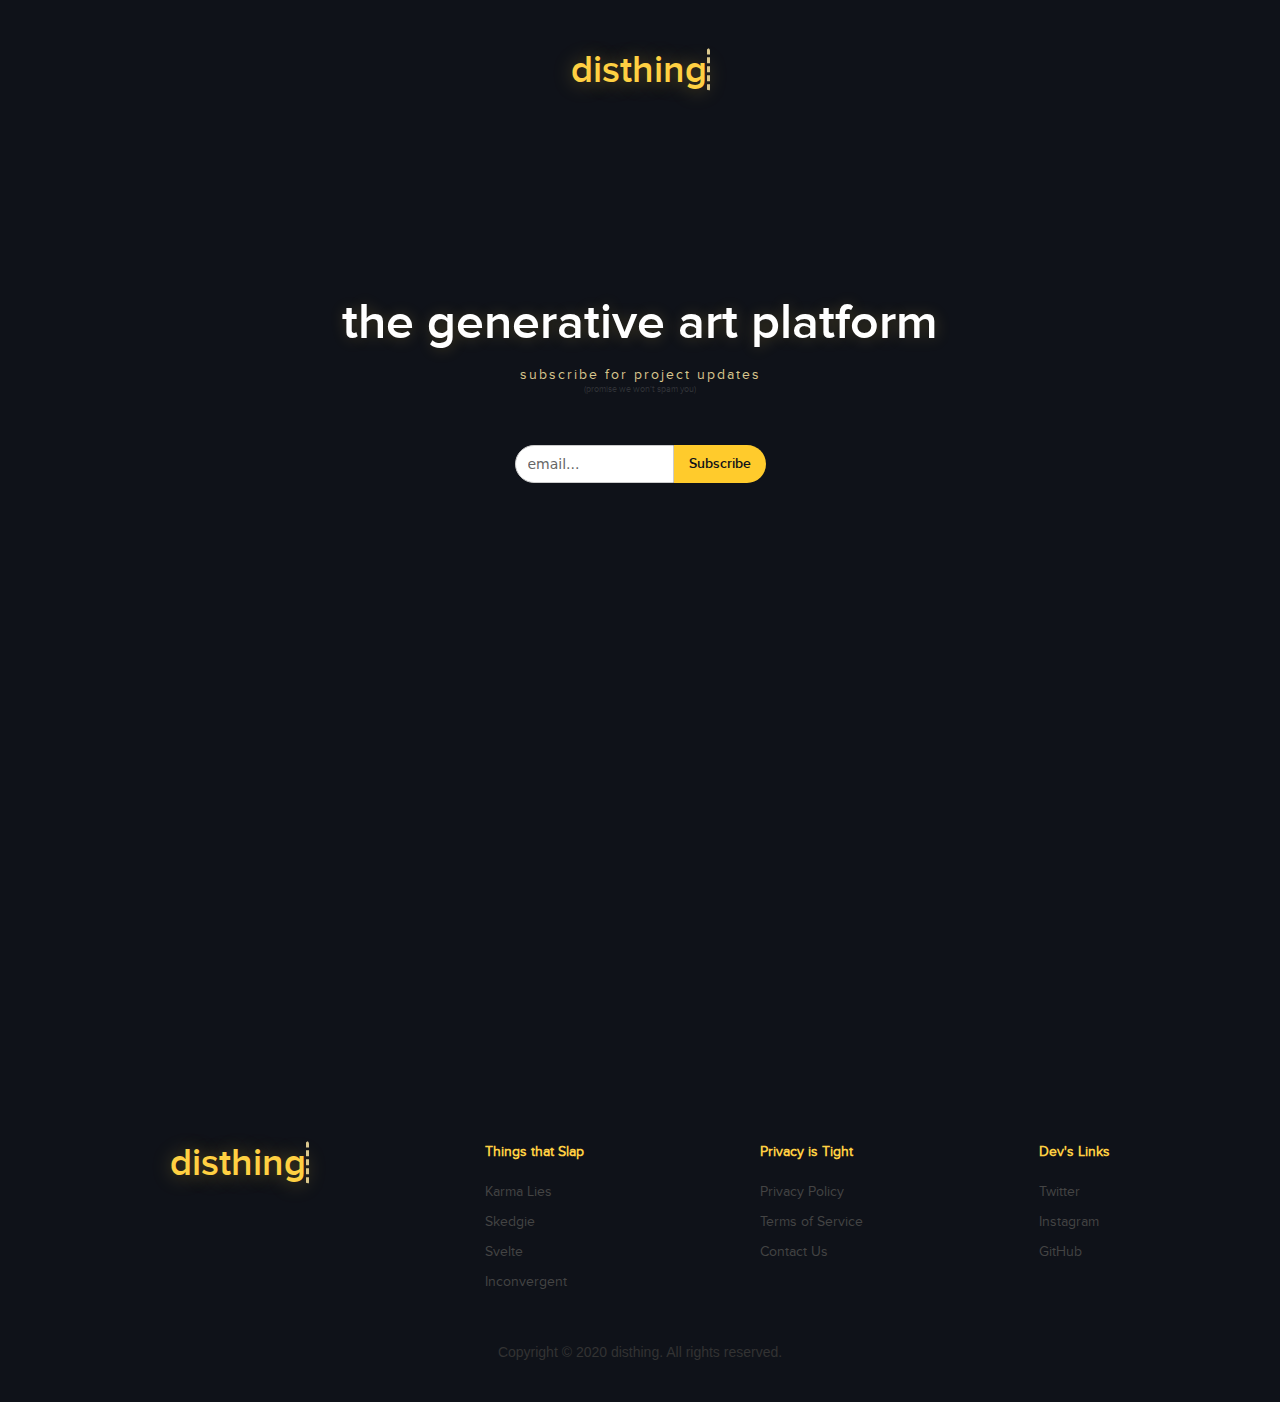
<file: index.html>
<!DOCTYPE html>
<!--  This site was created in Webflow. http://www.webflow.com  -->
<!--  Last Published: Fri Mar 27 2020 17:43:43 GMT+0000 (Coordinated Universal Time)  -->
<html data-wf-page="5e7dc86deaf7ec559c224f99" data-wf-site="5e7dc86deaf7ec43f9224f98">
<head>
  <meta charset="utf-8">
  <title>disthing: The Generative Art Platform</title>
  <meta content="Build generative art in your browser, then print your design on anything! Discover the best online vector graphic editor ever made." name="description">
  <meta content="disthing: The Generative Art Platform" property="og:title">
  <meta content="Build generative art in your browser, then print your design on anything! Discover the best online vector graphic editor ever made." property="og:description">
  <meta content="https://disthing.co/images/disthing-open-graph.jpg" property="og:image">
  <meta content="summary" name="twitter:card">
  <meta content="width=device-width, initial-scale=1" name="viewport">
  <meta content="Webflow" name="generator">
  <link href="css/normalize.css" rel="stylesheet" type="text/css">
  <link href="css/webflow.css" rel="stylesheet" type="text/css">
  <link href="css/disthing.webflow.css" rel="stylesheet" type="text/css">
  <!-- [if lt IE 9]><script src="https://cdnjs.cloudflare.com/ajax/libs/html5shiv/3.7.3/html5shiv.min.js" type="text/javascript"></script><![endif] -->
  <script type="text/javascript">!function(o,c){var n=c.documentElement,t=" w-mod-";n.className+=t+"js",("ontouchstart"in o||o.DocumentTouch&&c instanceof DocumentTouch)&&(n.className+=t+"touch")}(window,document);</script>
  <link href="images/favicon.ico" rel="shortcut icon" type="image/x-icon">
  <link href="images/webclip.png" rel="apple-touch-icon">
</head>
<body data-w-id="5e7dc86dc88da09fc28c79ab" class="body">
  <div data-collapse="medium" data-animation="default" data-duration="400" class="navbar w-nav">
    <div class="container blur w-container">
      <a href="index.html" aria-current="page" class="brand w-nav-brand w--current">
        <h1 class="heading">disthing</h1>
      </a>
    </div>
  </div>
  <section id="subscribe-form" class="subscribe-form">
    <div class="centered-container w-container">
      <h1 class="heading-3 blur">the generative art platform</h1>
      <p class="paragraph-2">subscribe for project updates<br></p>
      <p class="paragraph-3 blur">(promise we won&#x27;t spam you)</p>
      <div class="form-block w-form">
        <form id="email-form" name="email-form" data-name="Email Form" method="post" action="/#" data-netlify="true" class="subscribe-form-flex">
          <div class="subscribe-form-input-wrapper"><input type="email" class="subscribe-form-input w-input" maxlength="256" name="Subscriber-Email" data-name="Subscriber Email" placeholder="email..." id="Subscriber-Email" required=""></div><input type="submit" value="Subscribe" data-wait="Please wait..." class="submit-button blur w-button"></form>
        <div class="success-message w-form-done">
          <div class="div-block"><img src="images/check-duotone.svg" width="20" alt="" class="image">
            <div class="text-block-2">Hey thanks! Expect to hear updates on our milestones!</div>
          </div>
        </div>
        <div class="error-message w-form-fail">
          <div class="text-block">Oops! Something went wrong while submitting the form.</div>
        </div>
      </div>
    </div>
  </section>
  <footer id="footer" class="footer">
    <div class="w-container">
      <div class="footer-flex-container">
        <a href="#" class="footer-logo-link w-inline-block">
          <h1 class="heading">disthing</h1>
        </a>
        <div>
          <h2 class="footer-heading">Things that Slap</h2>
          <ul class="w-list-unstyled">
            <li><a href="https://karmalies.studio" class="footer-link">Karma Lies</a></li>
            <li><a href="https://skedgie.io" class="footer-link">Skedgie</a></li>
            <li><a href="https://svelte.dev/" class="footer-link">Svelte</a></li>
            <li><a href="https://inconvergent.net/generative/" class="footer-link">Inconvergent</a></li>
          </ul>
        </div>
        <div>
          <h2 class="footer-heading">Privacy is Tight</h2>
          <ul class="w-list-unstyled">
            <li><a href="privacy.html" class="footer-link">Privacy Policy</a></li>
            <li><a href="terms-of-service.html" class="footer-link">Terms of Service</a></li>
            <li class="list-item"><a href="contact.html" class="footer-link">Contact Us</a></li>
          </ul>
        </div>
        <div>
          <h2 class="footer-heading">Dev&#x27;s Links</h2>
          <ul class="w-list-unstyled">
            <li><a href="https://twitter.com/karma_lies" class="footer-link">Twitter</a></li>
            <li><a href="https://instagram.com/karmalies.studio" class="footer-link">Instagram</a></li>
            <li><a href="https://github.com/tonyketcham" target="_blank" class="footer-link">GitHub</a></li>
          </ul>
        </div>
      </div>
      <div>Copyright © 2020 disthing. All rights reserved.</div>
    </div>
  </footer>
  <script src="https://d3e54v103j8qbb.cloudfront.net/js/jquery-3.4.1.min.220afd743d.js?site=5e7dc86deaf7ec43f9224f98" type="text/javascript" integrity="sha256-CSXorXvZcTkaix6Yvo6HppcZGetbYMGWSFlBw8HfCJo=" crossorigin="anonymous"></script>
  <script src="js/webflow.js" type="text/javascript"></script>
  <!-- [if lte IE 9]><script src="https://cdnjs.cloudflare.com/ajax/libs/placeholders/3.0.2/placeholders.min.js"></script><![endif] -->
</body>
</html>
</file>
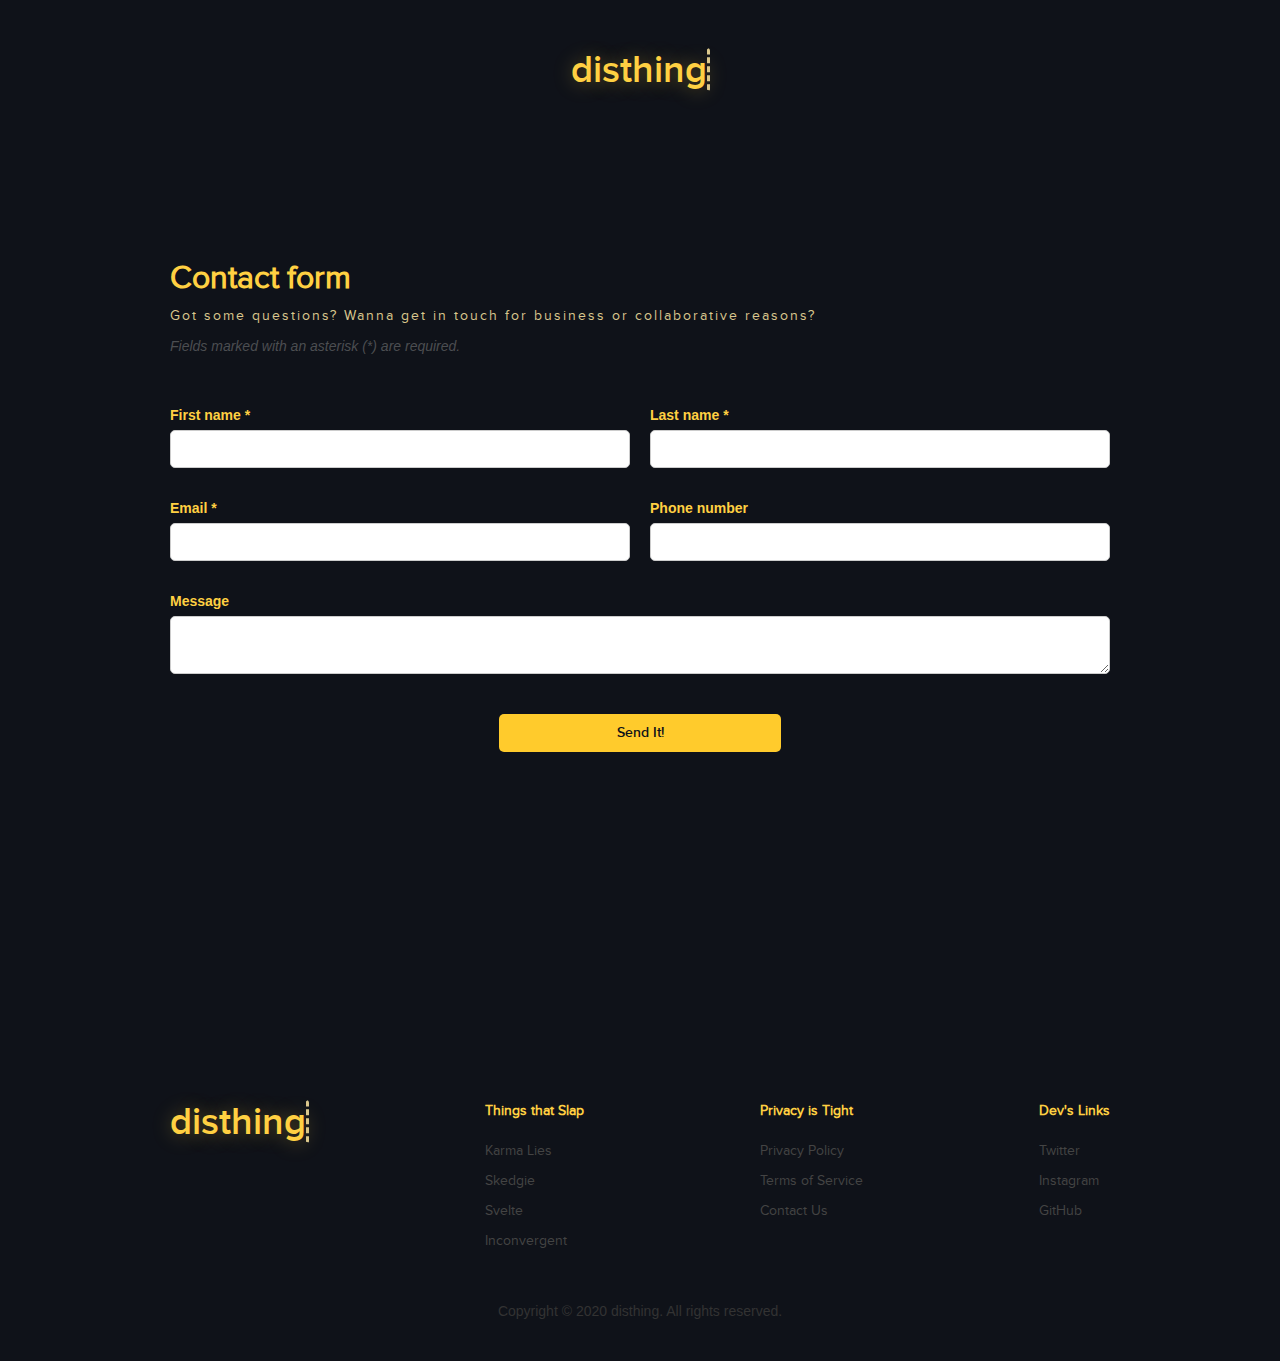
<file: contact.html>
<!DOCTYPE html>
<!--  This site was created in Webflow. http://www.webflow.com  -->
<!--  Last Published: Fri Mar 27 2020 17:43:43 GMT+0000 (Coordinated Universal Time)  -->
<html data-wf-page="5e7e01e8c84a883d23a11083" data-wf-site="5e7dc86deaf7ec43f9224f98">
<head>
  <meta charset="utf-8">
  <title>disthing: The Generative Art Platform | Contact Us</title>
  <meta content="You have questions, we have answers! Get in touch!" name="description">
  <meta content="disthing.co // Contact Us" property="og:title">
  <meta content="You have questions, we have answers! Get in touch!" property="og:description">
  <meta content="https://disthing.co/images/disthing-open-graph.jpg" property="og:image">
  <meta content="summary" name="twitter:card">
  <meta content="width=device-width, initial-scale=1" name="viewport">
  <meta content="Webflow" name="generator">
  <link href="css/normalize.css" rel="stylesheet" type="text/css">
  <link href="css/webflow.css" rel="stylesheet" type="text/css">
  <link href="css/disthing.webflow.css" rel="stylesheet" type="text/css">
  <!-- [if lt IE 9]><script src="https://cdnjs.cloudflare.com/ajax/libs/html5shiv/3.7.3/html5shiv.min.js" type="text/javascript"></script><![endif] -->
  <script type="text/javascript">!function(o,c){var n=c.documentElement,t=" w-mod-";n.className+=t+"js",("ontouchstart"in o||o.DocumentTouch&&c instanceof DocumentTouch)&&(n.className+=t+"touch")}(window,document);</script>
  <link href="images/favicon.ico" rel="shortcut icon" type="image/x-icon">
  <link href="images/webclip.png" rel="apple-touch-icon">
</head>
<body class="body">
  <div data-collapse="medium" data-animation="default" data-duration="400" class="navbar w-nav">
    <div class="container blur w-container">
      <a href="index.html" class="brand w-nav-brand">
        <h1 class="heading">disthing</h1>
      </a>
    </div>
  </div>
  <section id="contact-form" class="contact-form">
    <div class="w-container">
      <h2 class="heading-2">Contact form</h2>
      <p class="paragraph-2">Got some questions? Wanna get in touch for business or collaborative reasons?</p>
      <div id="formInstructions" class="small-text"><em class="italic-text">Fields marked with an asterisk (*) are required.</em></div>
      <div class="form-block-2 w-form">
        <form id="wf-form-Contact-Form" name="wf-form-Contact-Form" data-name="Contact Form" method="post" action="/#" data-netlify="true" class="form">
          <div class="contact-form-grid">
            <div id="w-node-e41a5a8ce711-23a11083"><label for="First-Name" id="contact-first-name" class="heading-2">First name *</label><input type="text" class="text-field w-input" maxlength="256" name="First-Name" data-name="First Name" id="First-Name" required=""></div>
            <div id="w-node-e41a5a8ce715-23a11083"><label for="Last-Name" id="contact-last-name" class="heading-2">Last name *</label><input type="text" class="text-field w-input" maxlength="256" name="Last-Name" data-name="Last Name" id="Last-Name" required=""></div>
            <div id="w-node-e41a5a8ce719-23a11083"><label for="Email" id="contact-email" class="heading-2">Email *</label><input type="email" class="text-field w-input" maxlength="256" name="Email" data-name="Email" id="Email" required=""></div>
            <div id="w-node-e41a5a8ce71d-23a11083"><label for="Contact-Phone-Number" id="contact-phone" class="heading-2">Phone number</label><input type="tel" class="text-field w-input" maxlength="256" name="Contact-Phone-Number" data-name="Contact Phone Number" id="Contact-Phone-Number"></div>
            <div id="w-node-e41a5a8ce721-23a11083"><label for="Message" id="contact-message" class="heading-2">Message</label><textarea data-name="Message" maxlength="5000" id="Message" name="Message" class="text-field w-input"></textarea></div>
          </div><input type="submit" value="Send It!" data-wait="Please wait..." class="submit-button-2 w-button"></form>
        <div class="success-message w-form-done">
          <div>Thank you! Your message has been sent!</div>
        </div>
        <div class="error-message contact-error w-form-fail">
          <div class="text-block-3">Oops! Something went wrong while submitting the form.</div>
        </div>
      </div>
    </div>
  </section>
  <footer id="footer" class="footer">
    <div class="w-container">
      <div class="footer-flex-container">
        <a href="#" class="footer-logo-link w-inline-block">
          <h1 class="heading">disthing</h1>
        </a>
        <div>
          <h2 class="footer-heading">Things that Slap</h2>
          <ul class="w-list-unstyled">
            <li><a href="https://karmalies.studio" class="footer-link">Karma Lies</a></li>
            <li><a href="https://skedgie.io" class="footer-link">Skedgie</a></li>
            <li><a href="https://svelte.dev/" class="footer-link">Svelte</a></li>
            <li><a href="https://inconvergent.net/generative/" class="footer-link">Inconvergent</a></li>
          </ul>
        </div>
        <div>
          <h2 class="footer-heading">Privacy is Tight</h2>
          <ul class="w-list-unstyled">
            <li><a href="privacy.html" class="footer-link">Privacy Policy</a></li>
            <li><a href="terms-of-service.html" class="footer-link">Terms of Service</a></li>
            <li class="list-item"><a href="contact.html" aria-current="page" class="footer-link w--current">Contact Us</a></li>
          </ul>
        </div>
        <div>
          <h2 class="footer-heading">Dev&#x27;s Links</h2>
          <ul class="w-list-unstyled">
            <li><a href="https://twitter.com/karma_lies" class="footer-link">Twitter</a></li>
            <li><a href="https://instagram.com/karmalies.studio" class="footer-link">Instagram</a></li>
            <li><a href="https://github.com/tonyketcham" target="_blank" class="footer-link">GitHub</a></li>
          </ul>
        </div>
      </div>
      <div>Copyright © 2020 disthing. All rights reserved.</div>
    </div>
  </footer>
  <script src="https://d3e54v103j8qbb.cloudfront.net/js/jquery-3.4.1.min.220afd743d.js?site=5e7dc86deaf7ec43f9224f98" type="text/javascript" integrity="sha256-CSXorXvZcTkaix6Yvo6HppcZGetbYMGWSFlBw8HfCJo=" crossorigin="anonymous"></script>
  <script src="js/webflow.js" type="text/javascript"></script>
  <!-- [if lte IE 9]><script src="https://cdnjs.cloudflare.com/ajax/libs/placeholders/3.0.2/placeholders.min.js"></script><![endif] -->
</body>
</html>
</file>
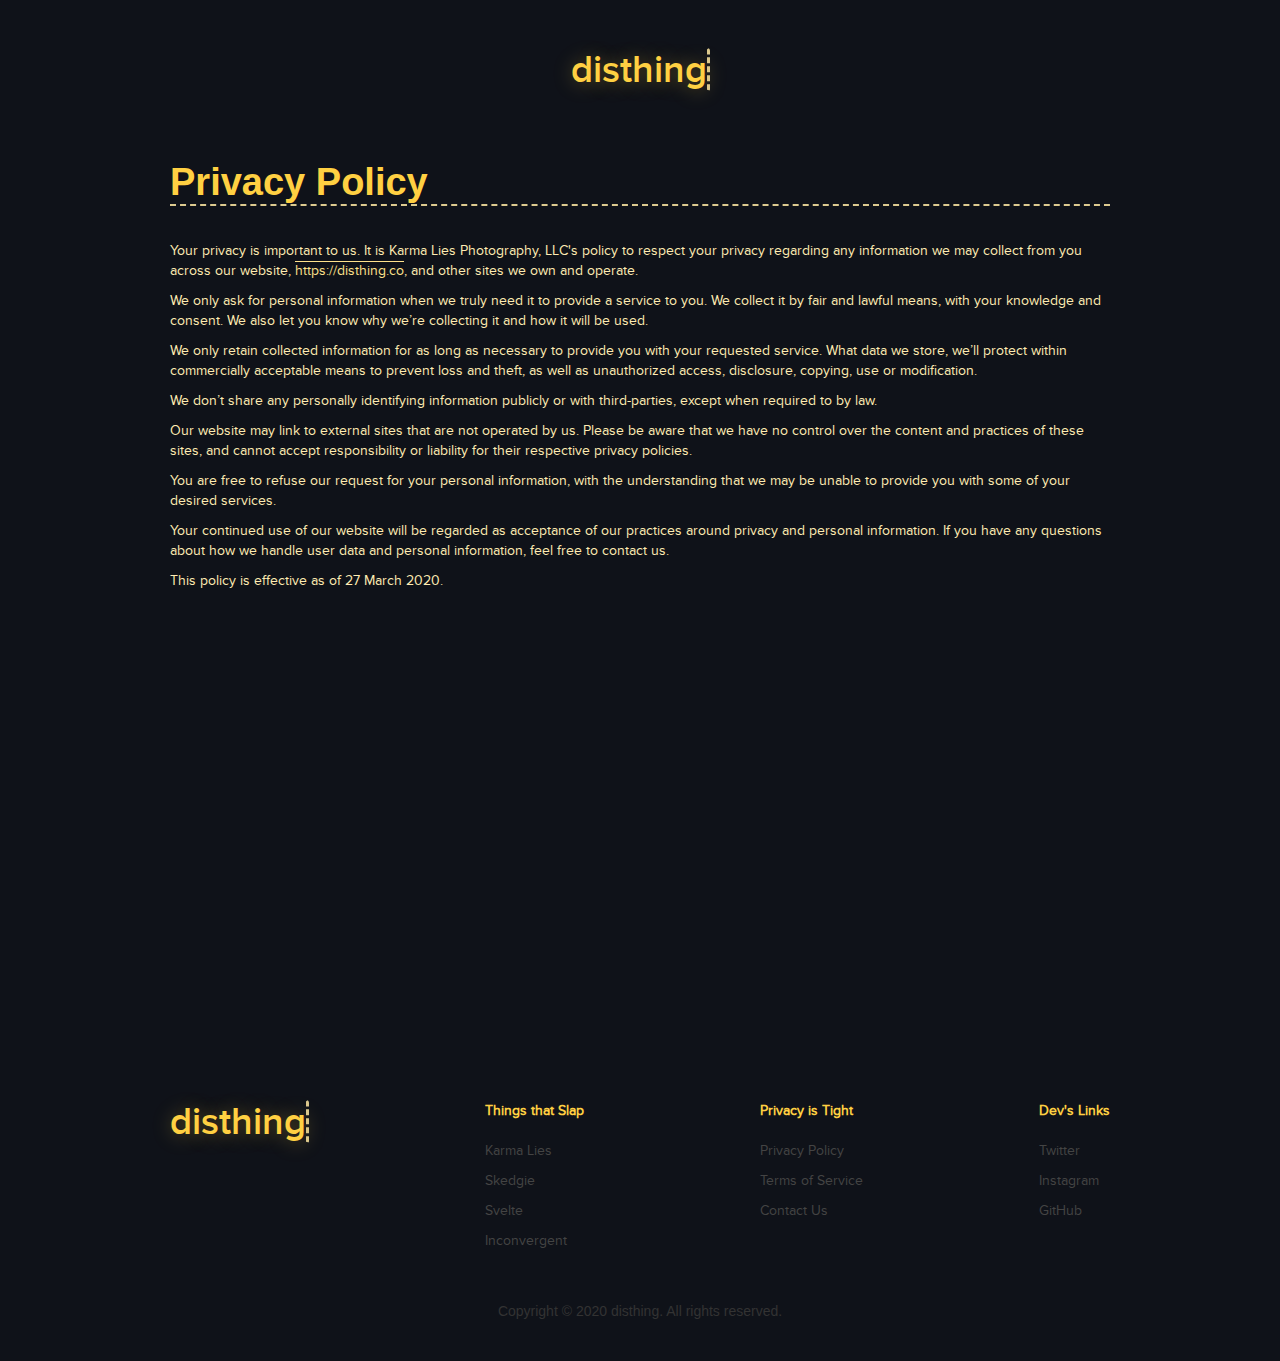
<file: privacy.html>
<!DOCTYPE html>
<!--  This site was created in Webflow. http://www.webflow.com  -->
<!--  Last Published: Fri Mar 27 2020 17:43:43 GMT+0000 (Coordinated Universal Time)  -->
<html data-wf-page="5e7dfd67c84a8871c2a0ea26" data-wf-site="5e7dc86deaf7ec43f9224f98">
<head>
  <meta charset="utf-8">
  <title>disthing.co // Privacy Policy</title>
  <meta content="Besides thinking generative algorithms are tight, we think your privacy is too!" name="description">
  <meta content="disthing.co // Privacy Policy" property="og:title">
  <meta content="Besides thinking generative algorithms are tight, we think your privacy is too!" property="og:description">
  <meta content="https://karmalies.studio/wp-content/uploads/2019/01/Hank-Burger.jpg" property="og:image">
  <meta content="summary" name="twitter:card">
  <meta content="width=device-width, initial-scale=1" name="viewport">
  <meta content="Webflow" name="generator">
  <link href="css/normalize.css" rel="stylesheet" type="text/css">
  <link href="css/webflow.css" rel="stylesheet" type="text/css">
  <link href="css/disthing.webflow.css" rel="stylesheet" type="text/css">
  <!-- [if lt IE 9]><script src="https://cdnjs.cloudflare.com/ajax/libs/html5shiv/3.7.3/html5shiv.min.js" type="text/javascript"></script><![endif] -->
  <script type="text/javascript">!function(o,c){var n=c.documentElement,t=" w-mod-";n.className+=t+"js",("ontouchstart"in o||o.DocumentTouch&&c instanceof DocumentTouch)&&(n.className+=t+"touch")}(window,document);</script>
  <link href="images/favicon.ico" rel="shortcut icon" type="image/x-icon">
  <link href="images/webclip.png" rel="apple-touch-icon">
</head>
<body class="body">
  <div data-collapse="medium" data-animation="default" data-duration="400" class="navbar w-nav">
    <div class="container blur w-container">
      <a href="index.html" class="brand w-nav-brand">
        <h1 class="heading">disthing</h1>
      </a>
    </div>
  </div>
  <div class="section">
    <div class="container-3 w-container">
      <h1 class="heading-2-5">Privacy Policy</h1>
      <div class="privacy-policy-text w-richtext">
        <p>Your privacy is important to us. It is Karma Lies Photography, LLC&#x27;s policy to respect your privacy regarding any information we may collect from you across our website, <a href="https://disthing.co/">https://disthing.co</a>, and other sites we own and operate.</p>
        <p>We only ask for personal information when we truly need it to provide a service to you. We collect it by fair and lawful means, with your knowledge and consent. We also let you know why we’re collecting it and how it will be used.</p>
        <p>We only retain collected information for as long as necessary to provide you with your requested service. What data we store, we’ll protect within commercially acceptable means to prevent loss and theft, as well as unauthorized access, disclosure, copying, use or modification.</p>
        <p>We don’t share any personally identifying information publicly or with third-parties, except when required to by law.</p>
        <p>Our website may link to external sites that are not operated by us. Please be aware that we have no control over the content and practices of these sites, and cannot accept responsibility or liability for their respective privacy policies.</p>
        <p>You are free to refuse our request for your personal information, with the understanding that we may be unable to provide you with some of your desired services.</p>
        <p>Your continued use of our website will be regarded as acceptance of our practices around privacy and personal information. If you have any questions about how we handle user data and personal information, feel free to contact us.</p>
        <p>This policy is effective as of 27 March 2020.</p>
        <h2>‍</h2>
      </div>
    </div>
  </div>
  <footer id="footer" class="footer">
    <div class="w-container">
      <div class="footer-flex-container">
        <a href="#" class="footer-logo-link w-inline-block">
          <h1 class="heading">disthing</h1>
        </a>
        <div>
          <h2 class="footer-heading">Things that Slap</h2>
          <ul class="w-list-unstyled">
            <li><a href="https://karmalies.studio" class="footer-link">Karma Lies</a></li>
            <li><a href="https://skedgie.io" class="footer-link">Skedgie</a></li>
            <li><a href="https://svelte.dev/" class="footer-link">Svelte</a></li>
            <li><a href="https://inconvergent.net/generative/" class="footer-link">Inconvergent</a></li>
          </ul>
        </div>
        <div>
          <h2 class="footer-heading">Privacy is Tight</h2>
          <ul class="w-list-unstyled">
            <li><a href="privacy.html" aria-current="page" class="footer-link w--current">Privacy Policy</a></li>
            <li><a href="terms-of-service.html" class="footer-link">Terms of Service</a></li>
            <li class="list-item"><a href="contact.html" class="footer-link">Contact Us</a></li>
          </ul>
        </div>
        <div>
          <h2 class="footer-heading">Dev&#x27;s Links</h2>
          <ul class="w-list-unstyled">
            <li><a href="https://twitter.com/karma_lies" class="footer-link">Twitter</a></li>
            <li><a href="https://instagram.com/karmalies.studio" class="footer-link">Instagram</a></li>
            <li><a href="https://github.com/tonyketcham" target="_blank" class="footer-link">GitHub</a></li>
          </ul>
        </div>
      </div>
      <div>Copyright © 2020 disthing. All rights reserved.</div>
    </div>
  </footer>
  <script src="https://d3e54v103j8qbb.cloudfront.net/js/jquery-3.4.1.min.220afd743d.js?site=5e7dc86deaf7ec43f9224f98" type="text/javascript" integrity="sha256-CSXorXvZcTkaix6Yvo6HppcZGetbYMGWSFlBw8HfCJo=" crossorigin="anonymous"></script>
  <script src="js/webflow.js" type="text/javascript"></script>
  <!-- [if lte IE 9]><script src="https://cdnjs.cloudflare.com/ajax/libs/placeholders/3.0.2/placeholders.min.js"></script><![endif] -->
</body>
</html>
</file>
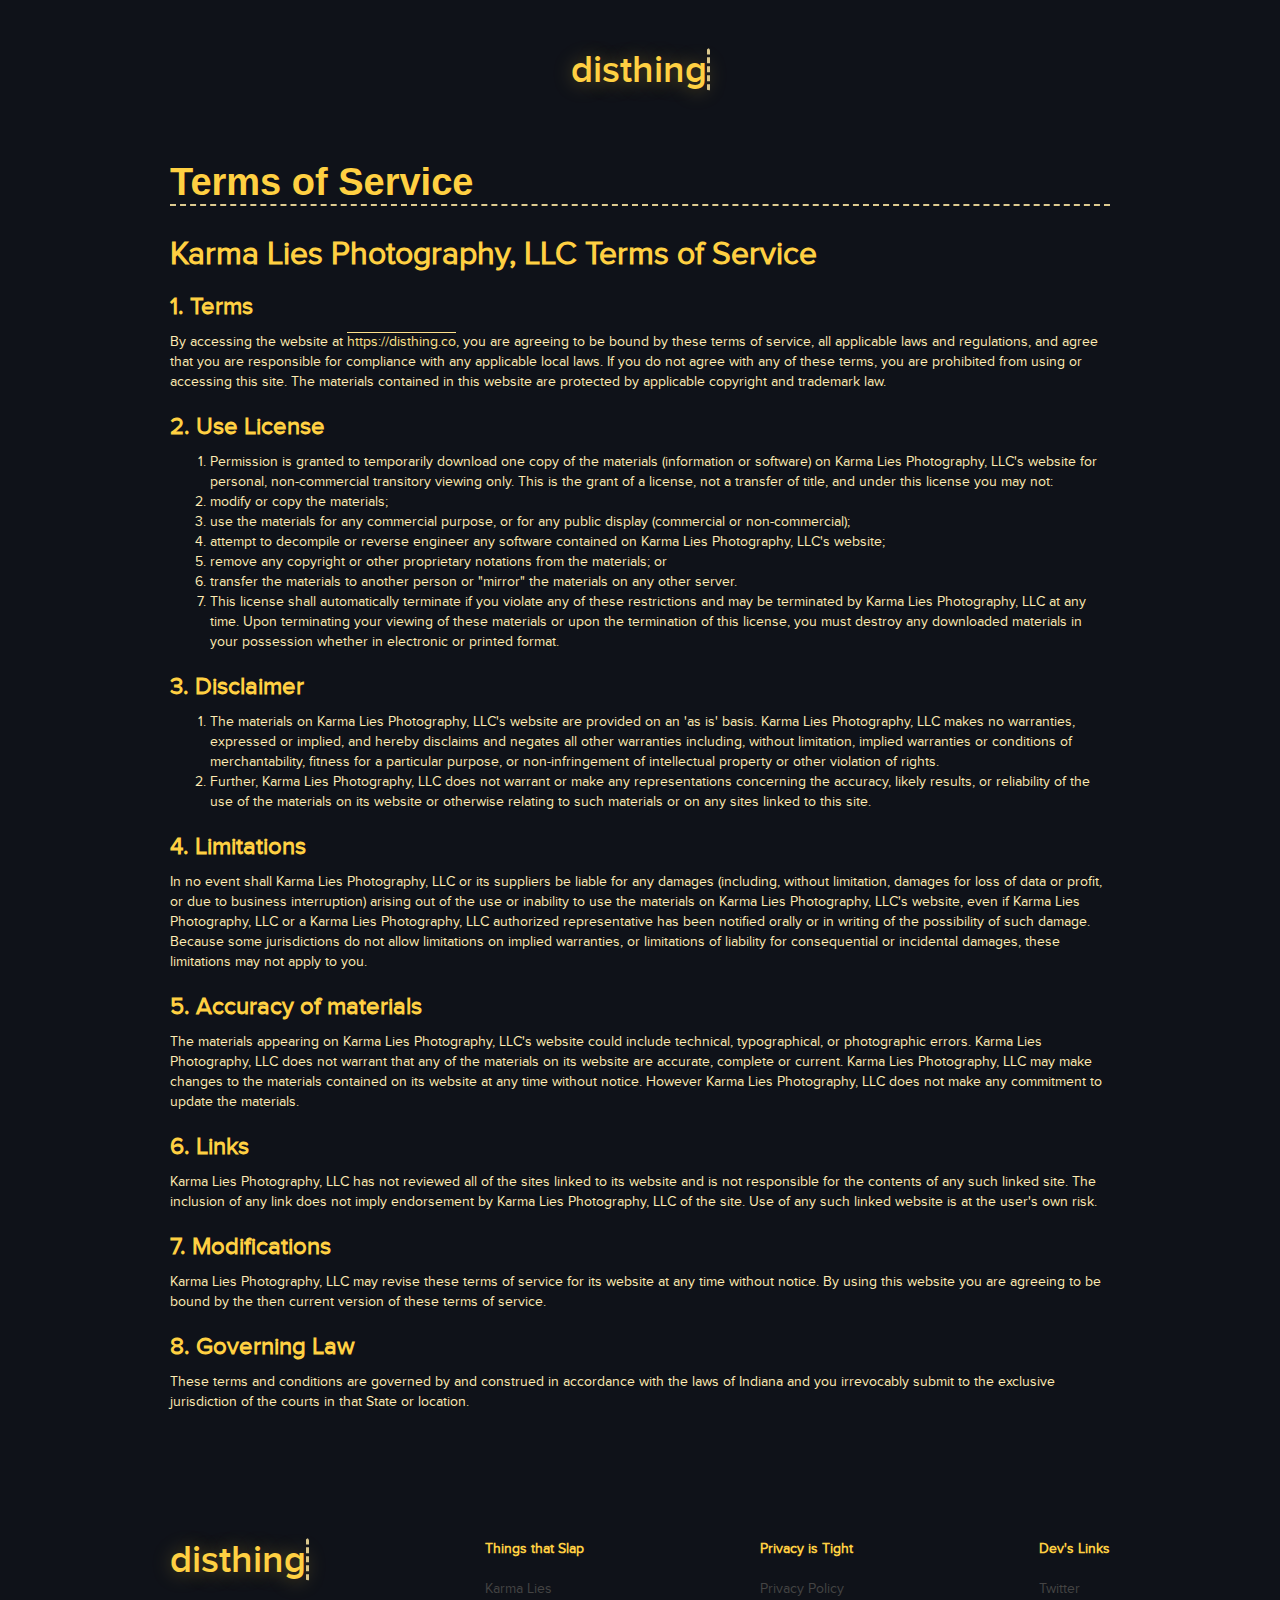
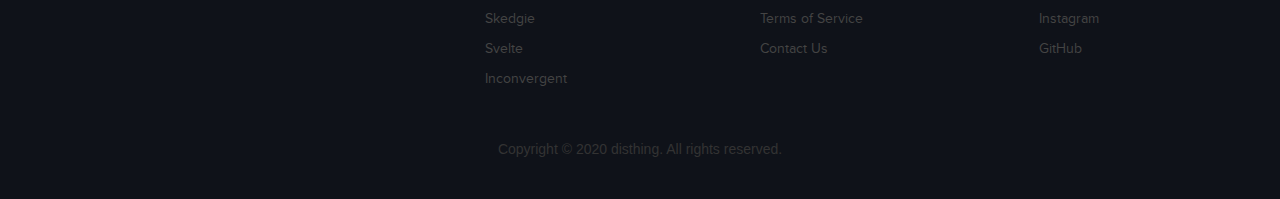
<file: terms-of-service.html>
<!DOCTYPE html>
<!--  This site was created in Webflow. http://www.webflow.com  -->
<!--  Last Published: Fri Mar 27 2020 17:43:43 GMT+0000 (Coordinated Universal Time)  -->
<html data-wf-page="5e7e00beb46fbe58b40d705b" data-wf-site="5e7dc86deaf7ec43f9224f98">
<head>
  <meta charset="utf-8">
  <title>disthing.co // Terms of Service</title>
  <meta content="Whose terms are we talkin?" name="description">
  <meta content="disthing.co // Terms of Service" property="og:title">
  <meta content="Whose terms are we talkin?" property="og:description">
  <meta content="https://karmalies.studio/wp-content/uploads/2019/01/Hank-Burger.jpg" property="og:image">
  <meta content="summary" name="twitter:card">
  <meta content="width=device-width, initial-scale=1" name="viewport">
  <meta content="Webflow" name="generator">
  <link href="css/normalize.css" rel="stylesheet" type="text/css">
  <link href="css/webflow.css" rel="stylesheet" type="text/css">
  <link href="css/disthing.webflow.css" rel="stylesheet" type="text/css">
  <!-- [if lt IE 9]><script src="https://cdnjs.cloudflare.com/ajax/libs/html5shiv/3.7.3/html5shiv.min.js" type="text/javascript"></script><![endif] -->
  <script type="text/javascript">!function(o,c){var n=c.documentElement,t=" w-mod-";n.className+=t+"js",("ontouchstart"in o||o.DocumentTouch&&c instanceof DocumentTouch)&&(n.className+=t+"touch")}(window,document);</script>
  <link href="images/favicon.ico" rel="shortcut icon" type="image/x-icon">
  <link href="images/webclip.png" rel="apple-touch-icon">
</head>
<body class="body">
  <div data-collapse="medium" data-animation="default" data-duration="400" class="navbar w-nav">
    <div class="container blur w-container">
      <a href="index.html" class="brand w-nav-brand">
        <h1 class="heading">disthing</h1>
      </a>
    </div>
  </div>
  <div class="long-copy">
    <div class="container-2 w-container">
      <h1 class="heading-2-5">Terms of Service</h1>
      <div class="w-richtext">
        <h2>Karma Lies Photography, LLC Terms of Service</h2>
        <h3>1. Terms</h3>
        <p>By accessing the website at <a href="https://disthing.co/">https://disthing.co</a>, you are agreeing to be bound by these terms of service, all applicable laws and regulations, and agree that you are responsible for compliance with any applicable local laws. If you do not agree with any of these terms, you are prohibited from using or accessing this site. The materials contained in this website are protected by applicable copyright and trademark law.</p>
        <h3>2. Use License</h3>
        <ol>
          <li>Permission is granted to temporarily download one copy of the materials (information or software) on Karma Lies Photography, LLC&#x27;s website for personal, non-commercial transitory viewing only. This is the grant of a license, not a transfer of title, and under this license you may not:</li>
          <li>modify or copy the materials;</li>
          <li>use the materials for any commercial purpose, or for any public display (commercial or non-commercial);</li>
          <li>attempt to decompile or reverse engineer any software contained on Karma Lies Photography, LLC&#x27;s website;</li>
          <li>remove any copyright or other proprietary notations from the materials; or</li>
          <li>transfer the materials to another person or &quot;mirror&quot; the materials on any other server.</li>
          <li>This license shall automatically terminate if you violate any of these restrictions and may be terminated by Karma Lies Photography, LLC at any time. Upon terminating your viewing of these materials or upon the termination of this license, you must destroy any downloaded materials in your possession whether in electronic or printed format.</li>
        </ol>
        <h3>3. Disclaimer</h3>
        <ol>
          <li>The materials on Karma Lies Photography, LLC&#x27;s website are provided on an &#x27;as is&#x27; basis. Karma Lies Photography, LLC makes no warranties, expressed or implied, and hereby disclaims and negates all other warranties including, without limitation, implied warranties or conditions of merchantability, fitness for a particular purpose, or non-infringement of intellectual property or other violation of rights.</li>
          <li>Further, Karma Lies Photography, LLC does not warrant or make any representations concerning the accuracy, likely results, or reliability of the use of the materials on its website or otherwise relating to such materials or on any sites linked to this site.</li>
        </ol>
        <h3>4. Limitations</h3>
        <p>In no event shall Karma Lies Photography, LLC or its suppliers be liable for any damages (including, without limitation, damages for loss of data or profit, or due to business interruption) arising out of the use or inability to use the materials on Karma Lies Photography, LLC&#x27;s website, even if Karma Lies Photography, LLC or a Karma Lies Photography, LLC authorized representative has been notified orally or in writing of the possibility of such damage. Because some jurisdictions do not allow limitations on implied warranties, or limitations of liability for consequential or incidental damages, these limitations may not apply to you.</p>
        <h3>5. Accuracy of materials</h3>
        <p>The materials appearing on Karma Lies Photography, LLC&#x27;s website could include technical, typographical, or photographic errors. Karma Lies Photography, LLC does not warrant that any of the materials on its website are accurate, complete or current. Karma Lies Photography, LLC may make changes to the materials contained on its website at any time without notice. However Karma Lies Photography, LLC does not make any commitment to update the materials.</p>
        <h3>6. Links</h3>
        <p>Karma Lies Photography, LLC has not reviewed all of the sites linked to its website and is not responsible for the contents of any such linked site. The inclusion of any link does not imply endorsement by Karma Lies Photography, LLC of the site. Use of any such linked website is at the user&#x27;s own risk.</p>
        <h3>7. Modifications</h3>
        <p>Karma Lies Photography, LLC may revise these terms of service for its website at any time without notice. By using this website you are agreeing to be bound by the then current version of these terms of service.</p>
        <h3>8. Governing Law</h3>
        <p>These terms and conditions are governed by and construed in accordance with the laws of Indiana and you irrevocably submit to the exclusive jurisdiction of the courts in that State or location.</p>
        <h2>‍</h2>
      </div>
    </div>
  </div>
  <footer id="footer" class="footer">
    <div class="w-container">
      <div class="footer-flex-container">
        <a href="#" class="footer-logo-link w-inline-block">
          <h1 class="heading">disthing</h1>
        </a>
        <div>
          <h2 class="footer-heading">Things that Slap</h2>
          <ul class="w-list-unstyled">
            <li><a href="https://karmalies.studio" class="footer-link">Karma Lies</a></li>
            <li><a href="https://skedgie.io" class="footer-link">Skedgie</a></li>
            <li><a href="https://svelte.dev/" class="footer-link">Svelte</a></li>
            <li><a href="https://inconvergent.net/generative/" class="footer-link">Inconvergent</a></li>
          </ul>
        </div>
        <div>
          <h2 class="footer-heading">Privacy is Tight</h2>
          <ul class="w-list-unstyled">
            <li><a href="privacy.html" class="footer-link">Privacy Policy</a></li>
            <li><a href="terms-of-service.html" aria-current="page" class="footer-link w--current">Terms of Service</a></li>
            <li class="list-item"><a href="contact.html" class="footer-link">Contact Us</a></li>
          </ul>
        </div>
        <div>
          <h2 class="footer-heading">Dev&#x27;s Links</h2>
          <ul class="w-list-unstyled">
            <li><a href="https://twitter.com/karma_lies" class="footer-link">Twitter</a></li>
            <li><a href="https://instagram.com/karmalies.studio" class="footer-link">Instagram</a></li>
            <li><a href="https://github.com/tonyketcham" target="_blank" class="footer-link">GitHub</a></li>
          </ul>
        </div>
      </div>
      <div>Copyright © 2020 disthing. All rights reserved.</div>
    </div>
  </footer>
  <script src="https://d3e54v103j8qbb.cloudfront.net/js/jquery-3.4.1.min.220afd743d.js?site=5e7dc86deaf7ec43f9224f98" type="text/javascript" integrity="sha256-CSXorXvZcTkaix6Yvo6HppcZGetbYMGWSFlBw8HfCJo=" crossorigin="anonymous"></script>
  <script src="js/webflow.js" type="text/javascript"></script>
  <!-- [if lte IE 9]><script src="https://cdnjs.cloudflare.com/ajax/libs/placeholders/3.0.2/placeholders.min.js"></script><![endif] -->
</body>
</html>
</file>
<file: css/webflow.css>
@font-face {
  font-family: 'webflow-icons';
  src: url("[data-uri]") format('truetype');
  font-weight: normal;
  font-style: normal;
}
[class^="w-icon-"],
[class*=" w-icon-"] {
  /* use !important to prevent issues with browser extensions that change fonts */
  font-family: 'webflow-icons' !important;
  speak: none;
  font-style: normal;
  font-weight: normal;
  font-variant: normal;
  text-transform: none;
  line-height: 1;
  /* Better Font Rendering =========== */
  -webkit-font-smoothing: antialiased;
  -moz-osx-font-smoothing: grayscale;
}
.w-icon-slider-right:before {
  content: "\e600";
}
.w-icon-slider-left:before {
  content: "\e601";
}
.w-icon-nav-menu:before {
  content: "\e602";
}
.w-icon-arrow-down:before,
.w-icon-dropdown-toggle:before {
  content: "\e603";
}
.w-icon-file-upload-remove:before {
  content: "\e900";
}
.w-icon-file-upload-icon:before {
  content: "\e903";
}
* {
  -webkit-box-sizing: border-box;
  -moz-box-sizing: border-box;
  box-sizing: border-box;
}
html {
  height: 100%;
}
body {
  margin: 0;
  min-height: 100%;
  background-color: #fff;
  font-family: Arial, sans-serif;
  font-size: 14px;
  line-height: 20px;
  color: #333;
}
img {
  max-width: 100%;
  vertical-align: middle;
  display: inline-block;
}
html.w-mod-touch * {
  background-attachment: scroll !important;
}
.w-block {
  display: block;
}
.w-inline-block {
  max-width: 100%;
  display: inline-block;
}
.w-clearfix:before,
.w-clearfix:after {
  content: " ";
  display: table;
  grid-column-start: 1;
  grid-row-start: 1;
  grid-column-end: 2;
  grid-row-end: 2;
}
.w-clearfix:after {
  clear: both;
}
.w-hidden {
  display: none;
}
.w-button {
  display: inline-block;
  padding: 9px 15px;
  background-color: #3898EC;
  color: white;
  border: 0;
  line-height: inherit;
  text-decoration: none;
  cursor: pointer;
  border-radius: 0;
}
input.w-button {
  -webkit-appearance: button;
}
html[data-w-dynpage] [data-w-cloak] {
  color: transparent !important;
}
.w-webflow-badge,
.w-webflow-badge * {
  position: static;
  left: auto;
  top: auto;
  right: auto;
  bottom: auto;
  z-index: auto;
  display: block;
  visibility: visible;
  overflow: visible;
  overflow-x: visible;
  overflow-y: visible;
  box-sizing: border-box;
  width: auto;
  height: auto;
  max-height: none;
  max-width: none;
  min-height: 0;
  min-width: 0;
  margin: 0;
  padding: 0;
  float: none;
  clear: none;
  border: 0 none transparent;
  border-radius: 0;
  background: none;
  background-image: none;
  background-position: 0% 0%;
  background-size: auto auto;
  background-repeat: repeat;
  background-origin: padding-box;
  background-clip: border-box;
  background-attachment: scroll;
  background-color: transparent;
  box-shadow: none;
  opacity: 1.0;
  transform: none;
  transition: none;
  direction: ltr;
  font-family: inherit;
  font-weight: inherit;
  color: inherit;
  font-size: inherit;
  line-height: inherit;
  font-style: inherit;
  font-variant: inherit;
  text-align: inherit;
  letter-spacing: inherit;
  text-decoration: inherit;
  text-indent: 0;
  text-transform: inherit;
  list-style-type: disc;
  text-shadow: none;
  font-smoothing: auto;
  vertical-align: baseline;
  cursor: inherit;
  white-space: inherit;
  word-break: normal;
  word-spacing: normal;
  word-wrap: normal;
}
.w-webflow-badge {
  position: fixed !important;
  display: inline-block !important;
  visibility: visible !important;
  opacity: 1 !important;
  z-index: 2147483647 !important;
  top: auto !important;
  right: 12px !important;
  bottom: 12px !important;
  left: auto !important;
  color: #AAADB0 !important;
  background-color: #fff !important;
  border-radius: 3px !important;
  padding: 6px 8px 6px 6px !important;
  font-size: 12px !important;
  opacity: 1.0 !important;
  line-height: 14px !important;
  text-decoration: none !important;
  transform: none !important;
  margin: 0 !important;
  width: auto !important;
  height: auto !important;
  overflow: visible !important;
  white-space: nowrap;
  box-shadow: 0 0 0 1px rgba(0, 0, 0, 0.1), 0px 1px 3px rgba(0, 0, 0, 0.1);
  cursor: pointer;
}
.w-webflow-badge > img {
  display: inline-block !important;
  visibility: visible !important;
  opacity: 1 !important;
  vertical-align: middle !important;
}
h1,
h2,
h3,
h4,
h5,
h6 {
  font-weight: bold;
  margin-bottom: 10px;
}
h1 {
  font-size: 38px;
  line-height: 44px;
  margin-top: 20px;
}
h2 {
  font-size: 32px;
  line-height: 36px;
  margin-top: 20px;
}
h3 {
  font-size: 24px;
  line-height: 30px;
  margin-top: 20px;
}
h4 {
  font-size: 18px;
  line-height: 24px;
  margin-top: 10px;
}
h5 {
  font-size: 14px;
  line-height: 20px;
  margin-top: 10px;
}
h6 {
  font-size: 12px;
  line-height: 18px;
  margin-top: 10px;
}
p {
  margin-top: 0;
  margin-bottom: 10px;
}
blockquote {
  margin: 0 0 10px 0;
  padding: 10px 20px;
  border-left: 5px solid #E2E2E2;
  font-size: 18px;
  line-height: 22px;
}
figure {
  margin: 0;
  margin-bottom: 10px;
}
figcaption {
  margin-top: 5px;
  text-align: center;
}
ul,
ol {
  margin-top: 0px;
  margin-bottom: 10px;
  padding-left: 40px;
}
.w-list-unstyled {
  padding-left: 0;
  list-style: none;
}
.w-embed:before,
.w-embed:after {
  content: " ";
  display: table;
  grid-column-start: 1;
  grid-row-start: 1;
  grid-column-end: 2;
  grid-row-end: 2;
}
.w-embed:after {
  clear: both;
}
.w-video {
  width: 100%;
  position: relative;
  padding: 0;
}
.w-video iframe,
.w-video object,
.w-video embed {
  position: absolute;
  top: 0;
  left: 0;
  width: 100%;
  height: 100%;
}
fieldset {
  padding: 0;
  margin: 0;
  border: 0;
}
button,
html input[type="button"],
input[type="reset"] {
  border: 0;
  cursor: pointer;
  -webkit-appearance: button;
}
.w-form {
  margin: 0 0 15px;
}
.w-form-done {
  display: none;
  padding: 20px;
  text-align: center;
  background-color: #dddddd;
}
.w-form-fail {
  display: none;
  margin-top: 10px;
  padding: 10px;
  background-color: #ffdede;
}
label {
  display: block;
  margin-bottom: 5px;
  font-weight: bold;
}
.w-input,
.w-select {
  display: block;
  width: 100%;
  height: 38px;
  padding: 8px 12px;
  margin-bottom: 10px;
  font-size: 14px;
  line-height: 1.428571429;
  color: #333333;
  vertical-align: middle;
  background-color: #ffffff;
  border: 1px solid #cccccc;
}
.w-input:-moz-placeholder,
.w-select:-moz-placeholder {
  color: #999;
}
.w-input::-moz-placeholder,
.w-select::-moz-placeholder {
  color: #999;
  opacity: 1;
}
.w-input:-ms-input-placeholder,
.w-select:-ms-input-placeholder {
  color: #999;
}
.w-input::-webkit-input-placeholder,
.w-select::-webkit-input-placeholder {
  color: #999;
}
.w-input:focus,
.w-select:focus {
  border-color: #3898EC;
  outline: 0;
}
.w-input[disabled],
.w-select[disabled],
.w-input[readonly],
.w-select[readonly],
fieldset[disabled] .w-input,
fieldset[disabled] .w-select {
  cursor: not-allowed;
  background-color: #eeeeee;
}
textarea.w-input,
textarea.w-select {
  height: auto;
}
.w-select {
  background-color: #f3f3f3;
}
.w-select[multiple] {
  height: auto;
}
.w-form-label {
  display: inline-block;
  cursor: pointer;
  font-weight: normal;
  margin-bottom: 0px;
}
.w-radio {
  display: block;
  margin-bottom: 5px;
  padding-left: 20px;
}
.w-radio:before,
.w-radio:after {
  content: " ";
  display: table;
  grid-column-start: 1;
  grid-row-start: 1;
  grid-column-end: 2;
  grid-row-end: 2;
}
.w-radio:after {
  clear: both;
}
.w-radio-input {
  margin: 4px 0 0;
  margin-top: 1px \9;
  line-height: normal;
  float: left;
  margin-left: -20px;
}
.w-radio-input {
  margin-top: 3px;
}
.w-file-upload {
  display: block;
  margin-bottom: 10px;
}
.w-file-upload-input {
  width: 0.1px;
  height: 0.1px;
  opacity: 0;
  overflow: hidden;
  position: absolute;
  z-index: -100;
}
.w-file-upload-default,
.w-file-upload-uploading,
.w-file-upload-success {
  display: inline-block;
  color: #333333;
}
.w-file-upload-error {
  display: block;
  margin-top: 10px;
}
.w-file-upload-default.w-hidden,
.w-file-upload-uploading.w-hidden,
.w-file-upload-error.w-hidden,
.w-file-upload-success.w-hidden {
  display: none;
}
.w-file-upload-uploading-btn {
  display: flex;
  font-size: 14px;
  font-weight: normal;
  cursor: pointer;
  margin: 0;
  padding: 8px 12px;
  border: 1px solid #cccccc;
  background-color: #fafafa;
}
.w-file-upload-file {
  display: flex;
  flex-grow: 1;
  justify-content: space-between;
  margin: 0;
  padding: 8px 9px 8px 11px;
  border: 1px solid #cccccc;
  background-color: #fafafa;
}
.w-file-upload-file-name {
  font-size: 14px;
  font-weight: normal;
  display: block;
}
.w-file-remove-link {
  margin-top: 3px;
  margin-left: 10px;
  width: auto;
  height: auto;
  padding: 3px;
  display: block;
  cursor: pointer;
}
.w-icon-file-upload-remove {
  margin: auto;
  font-size: 10px;
}
.w-file-upload-error-msg {
  display: inline-block;
  color: #ea384c;
  padding: 2px 0;
}
.w-file-upload-info {
  display: inline-block;
  line-height: 38px;
  padding: 0 12px;
}
.w-file-upload-label {
  display: inline-block;
  font-size: 14px;
  font-weight: normal;
  cursor: pointer;
  margin: 0;
  padding: 8px 12px;
  border: 1px solid #cccccc;
  background-color: #fafafa;
}
.w-icon-file-upload-icon,
.w-icon-file-upload-uploading {
  display: inline-block;
  margin-right: 8px;
  width: 20px;
}
.w-icon-file-upload-uploading {
  height: 20px;
}
.w-container {
  margin-left: auto;
  margin-right: auto;
  max-width: 940px;
}
.w-container:before,
.w-container:after {
  content: " ";
  display: table;
  grid-column-start: 1;
  grid-row-start: 1;
  grid-column-end: 2;
  grid-row-end: 2;
}
.w-container:after {
  clear: both;
}
.w-container .w-row {
  margin-left: -10px;
  margin-right: -10px;
}
.w-row:before,
.w-row:after {
  content: " ";
  display: table;
  grid-column-start: 1;
  grid-row-start: 1;
  grid-column-end: 2;
  grid-row-end: 2;
}
.w-row:after {
  clear: both;
}
.w-row .w-row {
  margin-left: 0;
  margin-right: 0;
}
.w-col {
  position: relative;
  float: left;
  width: 100%;
  min-height: 1px;
  padding-left: 10px;
  padding-right: 10px;
}
.w-col .w-col {
  padding-left: 0;
  padding-right: 0;
}
.w-col-1 {
  width: 8.33333333%;
}
.w-col-2 {
  width: 16.66666667%;
}
.w-col-3 {
  width: 25%;
}
.w-col-4 {
  width: 33.33333333%;
}
.w-col-5 {
  width: 41.66666667%;
}
.w-col-6 {
  width: 50%;
}
.w-col-7 {
  width: 58.33333333%;
}
.w-col-8 {
  width: 66.66666667%;
}
.w-col-9 {
  width: 75%;
}
.w-col-10 {
  width: 83.33333333%;
}
.w-col-11 {
  width: 91.66666667%;
}
.w-col-12 {
  width: 100%;
}
.w-hidden-main {
  display: none !important;
}
@media screen and (max-width: 991px) {
  .w-container {
    max-width: 728px;
  }
  .w-hidden-main {
    display: inherit !important;
  }
  .w-hidden-medium {
    display: none !important;
  }
  .w-col-medium-1 {
    width: 8.33333333%;
  }
  .w-col-medium-2 {
    width: 16.66666667%;
  }
  .w-col-medium-3 {
    width: 25%;
  }
  .w-col-medium-4 {
    width: 33.33333333%;
  }
  .w-col-medium-5 {
    width: 41.66666667%;
  }
  .w-col-medium-6 {
    width: 50%;
  }
  .w-col-medium-7 {
    width: 58.33333333%;
  }
  .w-col-medium-8 {
    width: 66.66666667%;
  }
  .w-col-medium-9 {
    width: 75%;
  }
  .w-col-medium-10 {
    width: 83.33333333%;
  }
  .w-col-medium-11 {
    width: 91.66666667%;
  }
  .w-col-medium-12 {
    width: 100%;
  }
  .w-col-stack {
    width: 100%;
    left: auto;
    right: auto;
  }
}
@media screen and (max-width: 767px) {
  .w-hidden-main {
    display: inherit !important;
  }
  .w-hidden-medium {
    display: inherit !important;
  }
  .w-hidden-small {
    display: none !important;
  }
  .w-row,
  .w-container .w-row {
    margin-left: 0;
    margin-right: 0;
  }
  .w-col {
    width: 100%;
    left: auto;
    right: auto;
  }
  .w-col-small-1 {
    width: 8.33333333%;
  }
  .w-col-small-2 {
    width: 16.66666667%;
  }
  .w-col-small-3 {
    width: 25%;
  }
  .w-col-small-4 {
    width: 33.33333333%;
  }
  .w-col-small-5 {
    width: 41.66666667%;
  }
  .w-col-small-6 {
    width: 50%;
  }
  .w-col-small-7 {
    width: 58.33333333%;
  }
  .w-col-small-8 {
    width: 66.66666667%;
  }
  .w-col-small-9 {
    width: 75%;
  }
  .w-col-small-10 {
    width: 83.33333333%;
  }
  .w-col-small-11 {
    width: 91.66666667%;
  }
  .w-col-small-12 {
    width: 100%;
  }
}
@media screen and (max-width: 479px) {
  .w-container {
    max-width: none;
  }
  .w-hidden-main {
    display: inherit !important;
  }
  .w-hidden-medium {
    display: inherit !important;
  }
  .w-hidden-small {
    display: inherit !important;
  }
  .w-hidden-tiny {
    display: none !important;
  }
  .w-col {
    width: 100%;
  }
  .w-col-tiny-1 {
    width: 8.33333333%;
  }
  .w-col-tiny-2 {
    width: 16.66666667%;
  }
  .w-col-tiny-3 {
    width: 25%;
  }
  .w-col-tiny-4 {
    width: 33.33333333%;
  }
  .w-col-tiny-5 {
    width: 41.66666667%;
  }
  .w-col-tiny-6 {
    width: 50%;
  }
  .w-col-tiny-7 {
    width: 58.33333333%;
  }
  .w-col-tiny-8 {
    width: 66.66666667%;
  }
  .w-col-tiny-9 {
    width: 75%;
  }
  .w-col-tiny-10 {
    width: 83.33333333%;
  }
  .w-col-tiny-11 {
    width: 91.66666667%;
  }
  .w-col-tiny-12 {
    width: 100%;
  }
}
.w-widget {
  position: relative;
}
.w-widget-map {
  width: 100%;
  height: 400px;
}
.w-widget-map label {
  width: auto;
  display: inline;
}
.w-widget-map img {
  max-width: inherit;
}
.w-widget-map .gm-style-iw {
  text-align: center;
}
.w-widget-map .gm-style-iw > button {
  display: none !important;
}
.w-widget-twitter {
  overflow: hidden;
}
.w-widget-twitter-count-shim {
  display: inline-block;
  vertical-align: top;
  position: relative;
  width: 28px;
  height: 20px;
  text-align: center;
  background: white;
  border: #758696 solid 1px;
  border-radius: 3px;
}
.w-widget-twitter-count-shim * {
  pointer-events: none;
  -webkit-user-select: none;
  -moz-user-select: none;
  -ms-user-select: none;
  user-select: none;
}
.w-widget-twitter-count-shim .w-widget-twitter-count-inner {
  position: relative;
  font-size: 15px;
  line-height: 12px;
  text-align: center;
  color: #999;
  font-family: serif;
}
.w-widget-twitter-count-shim .w-widget-twitter-count-clear {
  position: relative;
  display: block;
}
.w-widget-twitter-count-shim.w--large {
  width: 36px;
  height: 28px;
}
.w-widget-twitter-count-shim.w--large .w-widget-twitter-count-inner {
  font-size: 18px;
  line-height: 18px;
}
.w-widget-twitter-count-shim:not(.w--vertical) {
  margin-left: 5px;
  margin-right: 8px;
}
.w-widget-twitter-count-shim:not(.w--vertical).w--large {
  margin-left: 6px;
}
.w-widget-twitter-count-shim:not(.w--vertical):before,
.w-widget-twitter-count-shim:not(.w--vertical):after {
  top: 50%;
  left: 0;
  border: solid transparent;
  content: " ";
  height: 0;
  width: 0;
  position: absolute;
  pointer-events: none;
}
.w-widget-twitter-count-shim:not(.w--vertical):before {
  border-color: rgba(117, 134, 150, 0);
  border-right-color: #5d6c7b;
  border-width: 4px;
  margin-left: -9px;
  margin-top: -4px;
}
.w-widget-twitter-count-shim:not(.w--vertical).w--large:before {
  border-width: 5px;
  margin-left: -10px;
  margin-top: -5px;
}
.w-widget-twitter-count-shim:not(.w--vertical):after {
  border-color: rgba(255, 255, 255, 0);
  border-right-color: white;
  border-width: 4px;
  margin-left: -8px;
  margin-top: -4px;
}
.w-widget-twitter-count-shim:not(.w--vertical).w--large:after {
  border-width: 5px;
  margin-left: -9px;
  margin-top: -5px;
}
.w-widget-twitter-count-shim.w--vertical {
  width: 61px;
  height: 33px;
  margin-bottom: 8px;
}
.w-widget-twitter-count-shim.w--vertical:before,
.w-widget-twitter-count-shim.w--vertical:after {
  top: 100%;
  left: 50%;
  border: solid transparent;
  content: " ";
  height: 0;
  width: 0;
  position: absolute;
  pointer-events: none;
}
.w-widget-twitter-count-shim.w--vertical:before {
  border-color: rgba(117, 134, 150, 0);
  border-top-color: #5d6c7b;
  border-width: 5px;
  margin-left: -5px;
}
.w-widget-twitter-count-shim.w--vertical:after {
  border-color: rgba(255, 255, 255, 0);
  border-top-color: white;
  border-width: 4px;
  margin-left: -4px;
}
.w-widget-twitter-count-shim.w--vertical .w-widget-twitter-count-inner {
  font-size: 18px;
  line-height: 22px;
}
.w-widget-twitter-count-shim.w--vertical.w--large {
  width: 76px;
}
.w-widget-gplus {
  overflow: hidden;
}
.w-background-video {
  position: relative;
  overflow: hidden;
  height: 500px;
  color: white;
}
.w-background-video > video {
  background-size: cover;
  background-position: 50% 50%;
  position: absolute;
  margin: auto;
  width: 100%;
  height: 100%;
  right: -100%;
  bottom: -100%;
  top: -100%;
  left: -100%;
  object-fit: cover;
  z-index: -100;
}
.w-background-video > video::-webkit-media-controls-start-playback-button {
  display: none !important;
  -webkit-appearance: none;
}
.w-slider {
  position: relative;
  height: 300px;
  text-align: center;
  background: #dddddd;
  clear: both;
  -webkit-tap-highlight-color: rgba(0, 0, 0, 0);
  tap-highlight-color: rgba(0, 0, 0, 0);
}
.w-slider-mask {
  position: relative;
  display: block;
  overflow: hidden;
  z-index: 1;
  left: 0;
  right: 0;
  height: 100%;
  white-space: nowrap;
}
.w-slide {
  position: relative;
  display: inline-block;
  vertical-align: top;
  width: 100%;
  height: 100%;
  white-space: normal;
  text-align: left;
}
.w-slider-nav {
  position: absolute;
  z-index: 2;
  top: auto;
  right: 0;
  bottom: 0;
  left: 0;
  margin: auto;
  padding-top: 10px;
  height: 40px;
  text-align: center;
  -webkit-tap-highlight-color: rgba(0, 0, 0, 0);
  tap-highlight-color: rgba(0, 0, 0, 0);
}
.w-slider-nav.w-round > div {
  border-radius: 100%;
}
.w-slider-nav.w-num > div {
  width: auto;
  height: auto;
  padding: 0.2em 0.5em;
  font-size: inherit;
  line-height: inherit;
}
.w-slider-nav.w-shadow > div {
  box-shadow: 0 0 3px rgba(51, 51, 51, 0.4);
}
.w-slider-nav-invert {
  color: #fff;
}
.w-slider-nav-invert > div {
  background-color: rgba(34, 34, 34, 0.4);
}
.w-slider-nav-invert > div.w-active {
  background-color: #222;
}
.w-slider-dot {
  position: relative;
  display: inline-block;
  width: 1em;
  height: 1em;
  background-color: rgba(255, 255, 255, 0.4);
  cursor: pointer;
  margin: 0 3px 0.5em;
  transition: background-color 100ms, color 100ms;
}
.w-slider-dot.w-active {
  background-color: #fff;
}
.w-slider-arrow-left,
.w-slider-arrow-right {
  position: absolute;
  width: 80px;
  top: 0;
  right: 0;
  bottom: 0;
  left: 0;
  margin: auto;
  cursor: pointer;
  overflow: hidden;
  color: white;
  font-size: 40px;
  -webkit-tap-highlight-color: rgba(0, 0, 0, 0);
  tap-highlight-color: rgba(0, 0, 0, 0);
  -webkit-user-select: none;
  -moz-user-select: none;
  -ms-user-select: none;
  user-select: none;
}
.w-slider-arrow-left [class^="w-icon-"],
.w-slider-arrow-right [class^="w-icon-"],
.w-slider-arrow-left [class*=" w-icon-"],
.w-slider-arrow-right [class*=" w-icon-"] {
  position: absolute;
}
.w-slider-arrow-left {
  z-index: 3;
  right: auto;
}
.w-slider-arrow-right {
  z-index: 4;
  left: auto;
}
.w-icon-slider-left,
.w-icon-slider-right {
  top: 0;
  right: 0;
  bottom: 0;
  left: 0;
  margin: auto;
  width: 1em;
  height: 1em;
}
.w-dropdown {
  display: inline-block;
  position: relative;
  text-align: left;
  margin-left: auto;
  margin-right: auto;
  z-index: 900;
}
.w-dropdown-btn,
.w-dropdown-toggle,
.w-dropdown-link {
  position: relative;
  vertical-align: top;
  text-decoration: none;
  color: #222222;
  padding: 20px;
  text-align: left;
  margin-left: auto;
  margin-right: auto;
  white-space: nowrap;
}
.w-dropdown-toggle {
  -webkit-user-select: none;
  -moz-user-select: none;
  -ms-user-select: none;
  user-select: none;
  display: inline-block;
  cursor: pointer;
  padding-right: 40px;
}
.w-icon-dropdown-toggle {
  position: absolute;
  top: 0;
  right: 0;
  bottom: 0;
  margin: auto;
  margin-right: 20px;
  width: 1em;
  height: 1em;
}
.w-dropdown-list {
  position: absolute;
  background: #dddddd;
  display: none;
  min-width: 100%;
}
.w-dropdown-list.w--open {
  display: block;
}
.w-dropdown-link {
  padding: 10px 20px;
  display: block;
  color: #222222;
}
.w-dropdown-link.w--current {
  color: #0082f3;
}
@media screen and (max-width: 767px) {
  .w-nav-brand {
    padding-left: 10px;
  }
}
/**
 * ## Note
 * Safari (on both iOS and OS X) does not handle viewport units (vh, vw) well.
 * For example percentage units do not work on descendants of elements that
 * have any dimensions expressed in viewport units. It also doesn’t handle them at
 * all in `calc()`.
 */
/**
 * Wrapper around all lightbox elements
 *
 * 1. Since the lightbox can receive focus, IE also gives it an outline.
 * 2. Fixes flickering on Chrome when a transition is in progress
 *    underneath the lightbox.
 */
.w-lightbox-backdrop {
  color: #000;
  cursor: auto;
  font-family: serif;
  font-size: medium;
  font-style: normal;
  font-variant: normal;
  font-weight: normal;
  letter-spacing: normal;
  line-height: normal;
  list-style: disc;
  text-align: start;
  text-indent: 0;
  text-shadow: none;
  text-transform: none;
  visibility: visible;
  white-space: normal;
  word-break: normal;
  word-spacing: normal;
  word-wrap: normal;
  position: fixed;
  top: 0;
  right: 0;
  bottom: 0;
  left: 0;
  color: #fff;
  font-family: "Helvetica Neue", Helvetica, Ubuntu, "Segoe UI", Verdana, sans-serif;
  font-size: 17px;
  line-height: 1.2;
  font-weight: 300;
  text-align: center;
  background: rgba(0, 0, 0, 0.9);
  z-index: 2000;
  outline: 0;
  /* 1 */
  opacity: 0;
  -webkit-user-select: none;
  -moz-user-select: none;
  -ms-user-select: none;
  -webkit-tap-highlight-color: transparent;
  -webkit-transform: translate(0, 0);
  /* 2 */
}
/**
 * Neat trick to bind the rubberband effect to our canvas instead of the whole
 * document on iOS. It also prevents a bug that causes the document underneath to scroll.
 */
.w-lightbox-backdrop,
.w-lightbox-container {
  height: 100%;
  overflow: auto;
  -webkit-overflow-scrolling: touch;
}
.w-lightbox-content {
  position: relative;
  height: 100vh;
  overflow: hidden;
}
.w-lightbox-view {
  position: absolute;
  width: 100vw;
  height: 100vh;
  opacity: 0;
}
.w-lightbox-view:before {
  content: "";
  height: 100vh;
}
/* .w-lightbox-content */
.w-lightbox-group,
.w-lightbox-group .w-lightbox-view,
.w-lightbox-group .w-lightbox-view:before {
  height: 86vh;
}
.w-lightbox-frame,
.w-lightbox-view:before {
  display: inline-block;
  vertical-align: middle;
}
/*
 * 1. Remove default margin set by user-agent on the <figure> element.
 */
.w-lightbox-figure {
  position: relative;
  margin: 0;
  /* 1 */
}
.w-lightbox-group .w-lightbox-figure {
  cursor: pointer;
}
/**
 * IE adds image dimensions as width and height attributes on the IMG tag,
 * but we need both width and height to be set to auto to enable scaling.
 */
.w-lightbox-img {
  width: auto;
  height: auto;
  max-width: none;
}
/**
 * 1. Reset if style is set by user on "All Images"
 */
.w-lightbox-image {
  display: block;
  float: none;
  /* 1 */
  max-width: 100vw;
  max-height: 100vh;
}
.w-lightbox-group .w-lightbox-image {
  max-height: 86vh;
}
.w-lightbox-caption {
  position: absolute;
  right: 0;
  bottom: 0;
  left: 0;
  padding: .5em 1em;
  background: rgba(0, 0, 0, 0.4);
  text-align: left;
  text-overflow: ellipsis;
  white-space: nowrap;
  overflow: hidden;
}
.w-lightbox-embed {
  position: absolute;
  top: 0;
  right: 0;
  bottom: 0;
  left: 0;
  width: 100%;
  height: 100%;
}
.w-lightbox-control {
  position: absolute;
  top: 0;
  width: 4em;
  background-size: 24px;
  background-repeat: no-repeat;
  background-position: center;
  cursor: pointer;
  -webkit-transition: all .3s;
  transition: all .3s;
}
.w-lightbox-left {
  display: none;
  bottom: 0;
  left: 0;
  /* <svg xmlns="http://www.w3.org/2000/svg" viewBox="-20 0 24 40" width="24" height="40"><g transform="rotate(45)"><path d="m0 0h5v23h23v5h-28z" opacity=".4"/><path d="m1 1h3v23h23v3h-26z" fill="#fff"/></g></svg> */
  background-image: url("[data-uri]");
}
.w-lightbox-right {
  display: none;
  right: 0;
  bottom: 0;
  /* <svg xmlns="http://www.w3.org/2000/svg" viewBox="-4 0 24 40" width="24" height="40"><g transform="rotate(45)"><path d="m0-0h28v28h-5v-23h-23z" opacity=".4"/><path d="m1 1h26v26h-3v-23h-23z" fill="#fff"/></g></svg> */
  background-image: url("[data-uri]");
}
/*
 * Without specifying the with and height inside the SVG, all versions of IE render the icon too small.
 * The bug does not seem to manifest itself if the elements are tall enough such as the above arrows.
 * (http://stackoverflow.com/questions/16092114/background-size-differs-in-internet-explorer)
 */
.w-lightbox-close {
  right: 0;
  height: 2.6em;
  /* <svg xmlns="http://www.w3.org/2000/svg" viewBox="-4 0 18 17" width="18" height="17"><g transform="rotate(45)"><path d="m0 0h7v-7h5v7h7v5h-7v7h-5v-7h-7z" opacity=".4"/><path d="m1 1h7v-7h3v7h7v3h-7v7h-3v-7h-7z" fill="#fff"/></g></svg> */
  background-image: url("[data-uri]");
  background-size: 18px;
}
/**
 * 1. All IE versions add extra space at the bottom without this.
 */
.w-lightbox-strip {
  position: absolute;
  bottom: 0;
  left: 0;
  right: 0;
  padding: 0 1vh;
  line-height: 0;
  /* 1 */
  white-space: nowrap;
  overflow-x: auto;
  overflow-y: hidden;
}
/*
 * 1. We use content-box to avoid having to do `width: calc(10vh + 2vw)`
 *    which doesn’t work in Safari anyway.
 * 2. Chrome renders images pixelated when switching to GPU. Making sure
 *    the parent is also rendered on the GPU (by setting translate3d for
 *    example) fixes this behavior.
 */
.w-lightbox-item {
  display: inline-block;
  width: 10vh;
  padding: 2vh 1vh;
  box-sizing: content-box;
  /* 1 */
  cursor: pointer;
  -webkit-transform: translate3d(0, 0, 0);
  /* 2 */
}
.w-lightbox-active {
  opacity: .3;
}
.w-lightbox-thumbnail {
  position: relative;
  height: 10vh;
  background: #222;
  overflow: hidden;
}
.w-lightbox-thumbnail-image {
  position: absolute;
  top: 0;
  left: 0;
}
.w-lightbox-thumbnail .w-lightbox-tall {
  top: 50%;
  width: 100%;
  -webkit-transform: translate(0, -50%);
  -ms-transform: translate(0, -50%);
  transform: translate(0, -50%);
}
.w-lightbox-thumbnail .w-lightbox-wide {
  left: 50%;
  height: 100%;
  -webkit-transform: translate(-50%, 0);
  -ms-transform: translate(-50%, 0);
  transform: translate(-50%, 0);
}
/*
 * Spinner
 *
 * Absolute pixel values are used to avoid rounding errors that would cause
 * the white spinning element to be misaligned with the track.
 */
.w-lightbox-spinner {
  position: absolute;
  top: 50%;
  left: 50%;
  box-sizing: border-box;
  width: 40px;
  height: 40px;
  margin-top: -20px;
  margin-left: -20px;
  border: 5px solid rgba(0, 0, 0, 0.4);
  border-radius: 50%;
  -webkit-animation: spin .8s infinite linear;
  animation: spin .8s infinite linear;
}
.w-lightbox-spinner:after {
  content: "";
  position: absolute;
  top: -4px;
  right: -4px;
  bottom: -4px;
  left: -4px;
  border: 3px solid transparent;
  border-bottom-color: #fff;
  border-radius: 50%;
}
/*
 * Utility classes
 */
.w-lightbox-hide {
  display: none;
}
.w-lightbox-noscroll {
  overflow: hidden;
}
@media (min-width: 768px) {
  .w-lightbox-content {
    height: 96vh;
    margin-top: 2vh;
  }
  .w-lightbox-view,
  .w-lightbox-view:before {
    height: 96vh;
  }
  /* .w-lightbox-content */
  .w-lightbox-group,
  .w-lightbox-group .w-lightbox-view,
  .w-lightbox-group .w-lightbox-view:before {
    height: 84vh;
  }
  .w-lightbox-image {
    max-width: 96vw;
    max-height: 96vh;
  }
  .w-lightbox-group .w-lightbox-image {
    max-width: 82.3vw;
    max-height: 84vh;
  }
  .w-lightbox-left,
  .w-lightbox-right {
    display: block;
    opacity: .5;
  }
  .w-lightbox-close {
    opacity: .8;
  }
  .w-lightbox-control:hover {
    opacity: 1;
  }
}
.w-lightbox-inactive,
.w-lightbox-inactive:hover {
  opacity: 0;
}
.w-richtext:before,
.w-richtext:after {
  content: " ";
  display: table;
  grid-column-start: 1;
  grid-row-start: 1;
  grid-column-end: 2;
  grid-row-end: 2;
}
.w-richtext:after {
  clear: both;
}
.w-richtext[contenteditable="true"]:before,
.w-richtext[contenteditable="true"]:after {
  white-space: initial;
}
.w-richtext ol,
.w-richtext ul {
  overflow: hidden;
}
.w-richtext .w-richtext-figure-selected.w-richtext-figure-type-video div:after,
.w-richtext .w-richtext-figure-selected[data-rt-type="video"] div:after {
  outline: 2px solid #2895f7;
}
.w-richtext .w-richtext-figure-selected.w-richtext-figure-type-image div,
.w-richtext .w-richtext-figure-selected[data-rt-type="image"] div {
  outline: 2px solid #2895f7;
}
.w-richtext figure.w-richtext-figure-type-video > div:after,
.w-richtext figure[data-rt-type="video"] > div:after {
  content: '';
  position: absolute;
  display: none;
  left: 0;
  top: 0;
  right: 0;
  bottom: 0;
}
.w-richtext figure {
  position: relative;
  max-width: 60%;
}
.w-richtext figure > div:before {
  cursor: default!important;
}
.w-richtext figure img {
  width: 100%;
}
.w-richtext figure figcaption.w-richtext-figcaption-placeholder {
  opacity: 0.6;
}
.w-richtext figure div {
  /* fix incorrectly sized selection border in the data manager */
  font-size: 0px;
  color: transparent;
}
.w-richtext figure.w-richtext-figure-type-image,
.w-richtext figure[data-rt-type="image"] {
  display: table;
}
.w-richtext figure.w-richtext-figure-type-image > div,
.w-richtext figure[data-rt-type="image"] > div {
  display: inline-block;
}
.w-richtext figure.w-richtext-figure-type-image > figcaption,
.w-richtext figure[data-rt-type="image"] > figcaption {
  display: table-caption;
  caption-side: bottom;
}
.w-richtext figure.w-richtext-figure-type-video,
.w-richtext figure[data-rt-type="video"] {
  width: 60%;
  height: 0;
}
.w-richtext figure.w-richtext-figure-type-video iframe,
.w-richtext figure[data-rt-type="video"] iframe {
  position: absolute;
  top: 0;
  left: 0;
  width: 100%;
  height: 100%;
}
.w-richtext figure.w-richtext-figure-type-video > div,
.w-richtext figure[data-rt-type="video"] > div {
  width: 100%;
}
.w-richtext figure.w-richtext-align-center {
  margin-right: auto;
  margin-left: auto;
  clear: both;
}
.w-richtext figure.w-richtext-align-center.w-richtext-figure-type-image > div,
.w-richtext figure.w-richtext-align-center[data-rt-type="image"] > div {
  max-width: 100%;
}
.w-richtext figure.w-richtext-align-normal {
  clear: both;
}
.w-richtext figure.w-richtext-align-fullwidth {
  width: 100%;
  max-width: 100%;
  text-align: center;
  clear: both;
  display: block;
  margin-right: auto;
  margin-left: auto;
}
.w-richtext figure.w-richtext-align-fullwidth > div {
  display: inline-block;
  /* padding-bottom is used for aspect ratios in video figures
      we want the div to inherit that so hover/selection borders in the designer-canvas
      fit right*/
  padding-bottom: inherit;
}
.w-richtext figure.w-richtext-align-fullwidth > figcaption {
  display: block;
}
.w-richtext figure.w-richtext-align-floatleft {
  float: left;
  margin-right: 15px;
  clear: none;
}
.w-richtext figure.w-richtext-align-floatright {
  float: right;
  margin-left: 15px;
  clear: none;
}
.w-nav {
  position: relative;
  background: #dddddd;
  z-index: 1000;
}
.w-nav:before,
.w-nav:after {
  content: " ";
  display: table;
  grid-column-start: 1;
  grid-row-start: 1;
  grid-column-end: 2;
  grid-row-end: 2;
}
.w-nav:after {
  clear: both;
}
.w-nav-brand {
  position: relative;
  float: left;
  text-decoration: none;
  color: #333333;
}
.w-nav-link {
  position: relative;
  display: inline-block;
  vertical-align: top;
  text-decoration: none;
  color: #222222;
  padding: 20px;
  text-align: left;
  margin-left: auto;
  margin-right: auto;
}
.w-nav-link.w--current {
  color: #0082f3;
}
.w-nav-menu {
  position: relative;
  float: right;
}
[data-nav-menu-open] {
  display: block !important;
  position: absolute;
  top: 100%;
  left: 0;
  right: 0;
  background: #C8C8C8;
  text-align: center;
  overflow: visible;
  min-width: 200px;
}
.w--nav-link-open {
  display: block;
  position: relative;
}
.w-nav-overlay {
  position: absolute;
  overflow: hidden;
  display: none;
  top: 100%;
  left: 0;
  right: 0;
  width: 100%;
}
.w-nav-overlay [data-nav-menu-open] {
  top: 0;
}
.w-nav[data-animation="over-left"] .w-nav-overlay {
  width: auto;
}
.w-nav[data-animation="over-left"] .w-nav-overlay,
.w-nav[data-animation="over-left"] [data-nav-menu-open] {
  right: auto;
  z-index: 1;
  top: 0;
}
.w-nav[data-animation="over-right"] .w-nav-overlay {
  width: auto;
}
.w-nav[data-animation="over-right"] .w-nav-overlay,
.w-nav[data-animation="over-right"] [data-nav-menu-open] {
  left: auto;
  z-index: 1;
  top: 0;
}
.w-nav-button {
  position: relative;
  float: right;
  padding: 18px;
  font-size: 24px;
  display: none;
  cursor: pointer;
  -webkit-tap-highlight-color: rgba(0, 0, 0, 0);
  tap-highlight-color: rgba(0, 0, 0, 0);
  -webkit-user-select: none;
  -moz-user-select: none;
  -ms-user-select: none;
  user-select: none;
}
.w-nav-button.w--open {
  background-color: #C8C8C8;
  color: white;
}
.w-nav[data-collapse="all"] .w-nav-menu {
  display: none;
}
.w-nav[data-collapse="all"] .w-nav-button {
  display: block;
}
.w--nav-dropdown-open {
  display: block;
}
.w--nav-dropdown-toggle-open {
  display: block;
}
.w--nav-dropdown-list-open {
  position: static;
}
@media screen and (max-width: 991px) {
  .w-nav[data-collapse="medium"] .w-nav-menu {
    display: none;
  }
  .w-nav[data-collapse="medium"] .w-nav-button {
    display: block;
  }
}
@media screen and (max-width: 767px) {
  .w-nav[data-collapse="small"] .w-nav-menu {
    display: none;
  }
  .w-nav[data-collapse="small"] .w-nav-button {
    display: block;
  }
  .w-nav-brand {
    padding-left: 10px;
  }
}
@media screen and (max-width: 479px) {
  .w-nav[data-collapse="tiny"] .w-nav-menu {
    display: none;
  }
  .w-nav[data-collapse="tiny"] .w-nav-button {
    display: block;
  }
}
.w-tabs {
  position: relative;
}
.w-tabs:before,
.w-tabs:after {
  content: " ";
  display: table;
  grid-column-start: 1;
  grid-row-start: 1;
  grid-column-end: 2;
  grid-row-end: 2;
}
.w-tabs:after {
  clear: both;
}
.w-tab-menu {
  position: relative;
}
.w-tab-link {
  position: relative;
  display: inline-block;
  vertical-align: top;
  text-decoration: none;
  padding: 9px 30px;
  text-align: left;
  cursor: pointer;
  color: #222222;
  background-color: #dddddd;
}
.w-tab-link.w--current {
  background-color: #C8C8C8;
}
.w-tab-content {
  position: relative;
  display: block;
  overflow: hidden;
}
.w-tab-pane {
  position: relative;
  display: none;
}
.w--tab-active {
  display: block;
}
@media screen and (max-width: 479px) {
  .w-tab-link {
    display: block;
  }
}
.w-ix-emptyfix:after {
  content: "";
}
@keyframes spin {
  0% {
    transform: rotate(0deg);
  }
  100% {
    transform: rotate(360deg);
  }
}
.w-dyn-empty {
  padding: 10px;
  background-color: #dddddd;
}
.w-dyn-hide {
  display: none !important;
}
.w-dyn-bind-empty {
  display: none !important;
}
.w-condition-invisible {
  display: none !important;
}
</file>
<file: css/disthing.webflow.css>
body {
  font-family: Arial, 'Helvetica Neue', Helvetica, sans-serif;
  color: #333;
  font-size: 14px;
  line-height: 20px;
}

h2 {
  margin-top: 20px;
  margin-bottom: 10px;
  font-family: 'Proximanova reg webfont', sans-serif;
  color: #ffd042;
  font-size: 32px;
  line-height: 36px;
  font-weight: 700;
}

h3 {
  margin-top: 20px;
  margin-bottom: 10px;
  font-family: 'Proximanova reg webfont', sans-serif;
  color: #ffd042;
  font-size: 24px;
  line-height: 30px;
  font-weight: 700;
}

p {
  margin-bottom: 10px;
  font-family: 'Proximanova reg webfont', sans-serif;
  color: #ffecb3;
}

a {
  border-top: 0px solid #fee18d;
  -webkit-transition: border-width 300ms ease;
  transition: border-width 300ms ease;
  color: #ffe28c;
  font-style: normal;
  text-decoration: overline;
  cursor: pointer;
}

a:hover {
  border-top-width: 2px;
  font-family: 'Proximanova reg webfont', sans-serif;
  font-weight: 400;
  text-transform: none;
}

li {
  font-family: 'Proximanova reg webfont', sans-serif;
  color: #feebb2;
}

.centered-container {
  -webkit-box-flex: 1;
  -webkit-flex: 1;
  -ms-flex: 1;
  flex: 1;
  text-align: center;
}

.navbar {
  height: 10em;
  border: 1px none #000;
  border-radius: 0px;
  background-color: hsla(0, 0%, 86.7%, 0);
  color: #fff;
}

.body {
  background-color: #0f1219;
  -webkit-transition: all 1000ms cubic-bezier(.175, .885, .32, 1.275);
  transition: all 1000ms cubic-bezier(.175, .885, .32, 1.275);
}

.heading {
  width: auto;
  height: auto;
  margin: auto;
  border-right: 3px dashed rgba(255, 233, 165, 0.85);
  border-bottom-style: none;
  border-bottom-width: 0px;
  border-left-style: none;
  border-left-width: 0px;
  border-radius: 3px;
  opacity: 1;
  font-family: 'Proximanova webfont', sans-serif;
  color: #ffd042;
  font-weight: 400;
  text-shadow: 1px 0 20px rgba(255, 208, 66, 0.02), 1px 1px 20px rgba(255, 208, 66, 0.36);
  cursor: pointer;
}

.container {
  display: -webkit-box;
  display: -webkit-flex;
  display: -ms-flexbox;
  display: flex;
  height: 100%;
  margin-top: auto;
  margin-bottom: auto;
  -webkit-box-align: center;
  -webkit-align-items: center;
  -ms-flex-align: center;
  align-items: center;
}

.brand {
  width: auto;
  height: auto;
  margin: auto;
  border-top-style: none;
  text-align: center;
}

.brand:hover {
  border-top-width: 0px;
}

.heading-2 {
  border-bottom-style: none;
  border-bottom-width: 0px;
  color: #ffd042;
}

.subscribe-form {
  height: 100vh;
  margin-top: 41px;
  padding-top: 100px;
  padding-bottom: 100px;
}

.subscribe-form-flex {
  display: -webkit-box;
  display: -webkit-flex;
  display: -ms-flexbox;
  display: flex;
  -webkit-box-orient: horizontal;
  -webkit-box-direction: normal;
  -webkit-flex-direction: row;
  -ms-flex-direction: row;
  flex-direction: row;
  -webkit-box-pack: center;
  -webkit-justify-content: center;
  -ms-flex-pack: center;
  justify-content: center;
  -webkit-box-align: end;
  -webkit-align-items: flex-end;
  -ms-flex-align: end;
  align-items: flex-end;
  -webkit-box-flex: 1;
  -webkit-flex: 1;
  -ms-flex: 1;
  flex: 1;
  border-radius: 0px;
}

.subscribe-form-input-wrapper {
  -webkit-box-ordinal-group: 0;
  -webkit-order: -1;
  -ms-flex-order: -1;
  order: -1;
  border-radius: 0px;
  text-align: left;
}

.subscribe-form-input {
  margin-bottom: 0px;
  border-radius: 20px 0px 0px 20px;
  -webkit-transition: all 300ms cubic-bezier(.175, .885, .32, 1.275);
  transition: all 300ms cubic-bezier(.175, .885, .32, 1.275);
  font-family: 'Proximanova reg webfont', sans-serif;
  color: #0f1119;
  font-style: normal;
  font-weight: 400;
}

.subscribe-form-input:hover {
  -webkit-transform: scale(1.2) translate(-10px, 0px);
  -ms-transform: scale(1.2) translate(-10px, 0px);
  transform: scale(1.2) translate(-10px, 0px);
}

.subscribe-form-input:focus {
  font-family: 'Proximanova reg webfont', sans-serif;
  color: #0f1219;
}

.subscribe-form-input::-webkit-input-placeholder {
  font-family: system-ui, -apple-system, BlinkMacSystemFont, 'Segoe UI', Roboto, Oxygen, Ubuntu, Cantarell, 'Fira Sans', 'Droid Sans', 'Helvetica Neue', sans-serif;
  color: #666;
}

.subscribe-form-input:-ms-input-placeholder {
  font-family: system-ui, -apple-system, BlinkMacSystemFont, 'Segoe UI', Roboto, Oxygen, Ubuntu, Cantarell, 'Fira Sans', 'Droid Sans', 'Helvetica Neue', sans-serif;
  color: #666;
}

.subscribe-form-input::-ms-input-placeholder {
  font-family: system-ui, -apple-system, BlinkMacSystemFont, 'Segoe UI', Roboto, Oxygen, Ubuntu, Cantarell, 'Fira Sans', 'Droid Sans', 'Helvetica Neue', sans-serif;
  color: #666;
}

.subscribe-form-input::placeholder {
  font-family: system-ui, -apple-system, BlinkMacSystemFont, 'Segoe UI', Roboto, Oxygen, Ubuntu, Cantarell, 'Fira Sans', 'Droid Sans', 'Helvetica Neue', sans-serif;
  color: #666;
}

.heading-3 {
  margin-bottom: 20px;
  font-family: 'Proximanova webfont', sans-serif;
  color: #fff;
  font-size: 40px;
  text-decoration: none;
  text-transform: lowercase;
  text-shadow: 1px 1px 15px rgba(255, 208, 66, 0.21);
}

.heading-3.blur {
  font-size: 50px;
}

.submit-button {
  -webkit-box-ordinal-group: 2;
  -webkit-order: 1;
  -ms-flex-order: 1;
  order: 1;
  border-top-right-radius: 20px;
  border-bottom-right-radius: 20px;
  background-color: #ffcb2c;
  -webkit-transition: all 300ms cubic-bezier(.175, .885, .32, 1.275);
  transition: all 300ms cubic-bezier(.175, .885, .32, 1.275);
  font-family: 'Proximanova webfont', sans-serif;
  color: #0f1119;
  text-align: center;
}

.submit-button:active {
  -webkit-transform: translate(0px, 2px);
  -ms-transform: translate(0px, 2px);
  transform: translate(0px, 2px);
}

.paragraph-2 {
  margin-top: 0px;
  font-family: 'Proximanova reg webfont', sans-serif;
  color: rgba(255, 233, 165, 0.85);
  font-style: normal;
  letter-spacing: 2px;
  text-decoration: none;
}

.paragraph-3 {
  margin-top: -15px;
  margin-left: 0px;
  padding-right: 0px;
  padding-left: 0px;
  font-family: 'Proximanova reg webfont', sans-serif;
  color: hsla(0, 0%, 58%, 0.26);
  font-size: 9px;
}

.form-block {
  margin-top: 45px;
  border-radius: 0px;
}

.error-message {
  width: 50%;
  margin-right: auto;
  margin-left: auto;
  border-radius: 7px;
  background-color: #fd8f73;
  opacity: 1;
  font-family: 'Proximanova reg webfont', sans-serif;
}

.text-block {
  font-style: normal;
  text-decoration: none;
  text-transform: lowercase;
  white-space: normal;
}

.success-message {
  width: 50%;
  margin-right: auto;
  margin-left: auto;
  padding-left: 20px;
  border-radius: 7px;
  background-color: #9cfd73;
}

.image {
  display: inline;
  margin-right: 10px;
  padding-right: 0px;
  color: #fff;
}

.text-block-2 {
  display: block;
  font-family: 'Proximanova reg webfont', sans-serif;
  font-size: 15px;
}

.div-block {
  display: -webkit-box;
  display: -webkit-flex;
  display: -ms-flexbox;
  display: flex;
  -webkit-box-pack: center;
  -webkit-justify-content: center;
  -ms-flex-pack: center;
  justify-content: center;
  -webkit-box-align: center;
  -webkit-align-items: center;
  -ms-flex-align: center;
  align-items: center;
}

.footer {
  padding-top: 60px;
  padding-bottom: 40px;
  -webkit-box-align: start;
  -webkit-align-items: flex-start;
  -ms-flex-align: start;
  align-items: flex-start;
  text-align: center;
}

.footer-flex-container {
  display: -webkit-box;
  display: -webkit-flex;
  display: -ms-flexbox;
  display: flex;
  margin-bottom: 40px;
  -webkit-box-pack: justify;
  -webkit-justify-content: space-between;
  -ms-flex-pack: justify;
  justify-content: space-between;
  text-align: left;
}

.footer-logo-link {
  max-height: 60px;
  min-width: 60px;
  -webkit-box-flex: 0;
  -webkit-flex: 0 auto;
  -ms-flex: 0 auto;
  flex: 0 auto;
  -webkit-transition-property: none;
  transition-property: none;
  text-decoration: none;
}

.footer-logo-link:hover {
  border-top-style: none;
  border-top-width: 0px;
}

.footer-heading {
  margin-top: 0px;
  margin-bottom: 20px;
  font-size: 14px;
  line-height: 1.5;
}

.footer-link {
  display: block;
  margin-bottom: 10px;
  color: #444;
  text-decoration: none;
}

.footer-link:hover {
  text-decoration: none;
}

.list-item {
  margin-top: 0px;
}

.contact-form {
  height: 100vh;
  padding-top: 100px;
  padding-bottom: 100px;
}

.contact-form-grid {
  display: -ms-grid;
  display: grid;
  margin-top: 40px;
  grid-auto-columns: 1fr;
  grid-column-gap: 20px;
  grid-row-gap: 20px;
  -ms-grid-columns: 1fr 1fr;
  grid-template-columns: 1fr 1fr;
  -ms-grid-rows: auto;
  grid-template-rows: auto;
}

.italic-text {
  color: hsla(20, 0%, 54%, 0.51);
}

.text-field {
  border-radius: 5px;
}

.submit-button-2 {
  display: block;
  width: 30%;
  margin-top: 30px;
  margin-right: auto;
  margin-left: auto;
  border-radius: 5px;
  background-color: #ffcb2c;
  -webkit-transition: all 300ms cubic-bezier(.175, .885, .32, 1.275);
  transition: all 300ms cubic-bezier(.175, .885, .32, 1.275);
  font-family: 'Proximanova webfont', sans-serif;
  color: #0f1219;
  text-align: center;
}

.submit-button-2:hover {
  opacity: 1;
  -webkit-transform: skew(-3deg, -4deg);
  -ms-transform: skew(-3deg, -4deg);
  transform: skew(-3deg, -4deg);
}

.submit-button-2:active {
  -webkit-transform: translate(0px, 2px);
  -ms-transform: translate(0px, 2px);
  transform: translate(0px, 2px);
}

.text-block-3 {
  text-align: center;
}

.form-block-2 {
  display: -webkit-box;
  display: -webkit-flex;
  display: -ms-flexbox;
  display: flex;
  min-height: 45vh;
  margin-top: auto;
  margin-bottom: auto;
  -webkit-box-orient: vertical;
  -webkit-box-direction: normal;
  -webkit-flex-direction: column;
  -ms-flex-direction: column;
  flex-direction: column;
  -webkit-box-pack: center;
  -webkit-justify-content: center;
  -ms-flex-pack: center;
  justify-content: center;
  -webkit-flex-wrap: nowrap;
  -ms-flex-wrap: nowrap;
  flex-wrap: nowrap;
  -webkit-box-align: center;
  -webkit-align-items: center;
  -ms-flex-align: center;
  align-items: center;
  -webkit-align-content: space-between;
  -ms-flex-line-pack: justify;
  align-content: space-between;
}

.form {
  width: 100%;
}

.long-copy {
  min-height: 100vh;
}

.heading-2-5 {
  border-bottom: 2px dashed #dcca8f;
  color: #ffd042;
}

.section {
  height: 100vh;
}

.privacy-policy-text {
  margin-top: 35px;
}

@media screen and (max-width: 991px) {
  .footer {
    padding-right: 20px;
    padding-left: 20px;
  }
}

@media screen and (max-width: 767px) {
  .heading {
    border-bottom-width: 0px;
  }
  .container {
    -webkit-box-pack: start;
    -webkit-justify-content: flex-start;
    -ms-flex-pack: start;
    justify-content: flex-start;
  }
  .brand {
    margin-left: auto;
    padding-left: 0px;
  }
  .subscribe-form {
    padding: 40px 20px;
  }
  .subscribe-form-input-wrapper {
    color: #3d3d3d;
  }
  .subscribe-form-input {
    -webkit-transition: all 200ms cubic-bezier(.175, .885, .32, 1.275);
    transition: all 200ms cubic-bezier(.175, .885, .32, 1.275);
    color: #525050;
  }
  .subscribe-form-input:active {
    color: #5a5a5a;
  }
  .subscribe-form-input:focus {
    -webkit-transform: scale(1.1);
    -ms-transform: scale(1.1);
    transform: scale(1.1);
  }
  .footer {
    padding: 40px 20px;
  }
  .contact-form {
    padding: 40px 20px;
  }
  .container-2 {
    padding: 10px 16px;
  }
  .container-3 {
    padding-right: 16px;
    padding-left: 16px;
  }
}

@media screen and (max-width: 479px) {
  .centered-container {
    text-align: left;
  }
  .subscribe-form-input-wrapper {
    -webkit-align-self: stretch;
    -ms-flex-item-align: stretch;
    -ms-grid-row-align: stretch;
    align-self: stretch;
    -webkit-box-flex: 1;
    -webkit-flex: 1;
    -ms-flex: 1;
    flex: 1;
  }
  .subscribe-form-input {
    width: 100%;
    -webkit-transition: none 0ms ease;
    transition: none 0ms ease;
  }
  .subscribe-form-input:hover {
    -webkit-transform: none;
    -ms-transform: none;
    transform: none;
  }
  .heading-3 {
    font-size: 32px;
  }
  .paragraph-2 {
    color: #799e99;
  }
  .error-message {
    width: 100%;
  }
  .error-message.contact-error {
    -webkit-align-self: auto;
    -ms-flex-item-align: auto;
    -ms-grid-row-align: auto;
    align-self: auto;
    -webkit-box-ordinal-group: 1;
    -webkit-order: 0;
    -ms-flex-order: 0;
    order: 0;
    -webkit-box-flex: 0;
    -webkit-flex: 0 auto;
    -ms-flex: 0 auto;
    flex: 0 auto;
  }
  .success-message {
    width: 100%;
  }
  .footer {
    padding-right: 20px;
    padding-left: 20px;
    text-align: left;
  }
  .footer-flex-container {
    -webkit-box-orient: vertical;
    -webkit-box-direction: normal;
    -webkit-flex-direction: column;
    -ms-flex-direction: column;
    flex-direction: column;
  }
  .footer-logo-link {
    height: 60px;
    -webkit-transition-property: none;
    transition-property: none;
  }
  .footer-logo-link:hover {
    border-top-style: none;
    border-top-width: 0px;
  }
  .footer-heading {
    margin-top: 20px;
  }
  .text-field {
    margin-bottom: 0px;
  }
}

#w-node-e41a5a8ce721-23a11083 {
  -ms-grid-row: span 1;
  grid-row-start: span 1;
  -ms-grid-row-span: 1;
  grid-row-end: span 1;
  -ms-grid-column: span 2;
  grid-column-start: span 2;
  -ms-grid-column-span: 2;
  grid-column-end: span 2;
}

@media screen and (max-width: 479px) {
  #w-node-e41a5a8ce711-23a11083 {
    -ms-grid-column: span 2;
    grid-column-start: span 2;
    -ms-grid-column-span: 2;
    grid-column-end: span 2;
    -ms-grid-row: span 1;
    grid-row-start: span 1;
    -ms-grid-row-span: 1;
    grid-row-end: span 1;
  }
  #w-node-e41a5a8ce715-23a11083 {
    -ms-grid-column: span 2;
    grid-column-start: span 2;
    -ms-grid-column-span: 2;
    grid-column-end: span 2;
    -ms-grid-row: span 1;
    grid-row-start: span 1;
    -ms-grid-row-span: 1;
    grid-row-end: span 1;
  }
  #w-node-e41a5a8ce719-23a11083 {
    -ms-grid-column: span 2;
    grid-column-start: span 2;
    -ms-grid-column-span: 2;
    grid-column-end: span 2;
    -ms-grid-row: span 1;
    grid-row-start: span 1;
    -ms-grid-row-span: 1;
    grid-row-end: span 1;
  }
  #w-node-e41a5a8ce71d-23a11083 {
    -ms-grid-column: span 2;
    grid-column-start: span 2;
    -ms-grid-column-span: 2;
    grid-column-end: span 2;
    -ms-grid-row: span 1;
    grid-row-start: span 1;
    -ms-grid-row-span: 1;
    grid-row-end: span 1;
  }
}

@font-face {
  font-family: 'Proximanova webfont';
  src: url('../fonts/ProximaNova-Sbold-webfont.woff') format('woff');
  font-weight: 700;
  font-style: normal;
}
@font-face {
  font-family: 'Proximanova reg webfont';
  src: url('../fonts/ProximaNova-Reg-webfont.woff') format('woff');
  font-weight: 400;
  font-style: normal;
}
</file>
